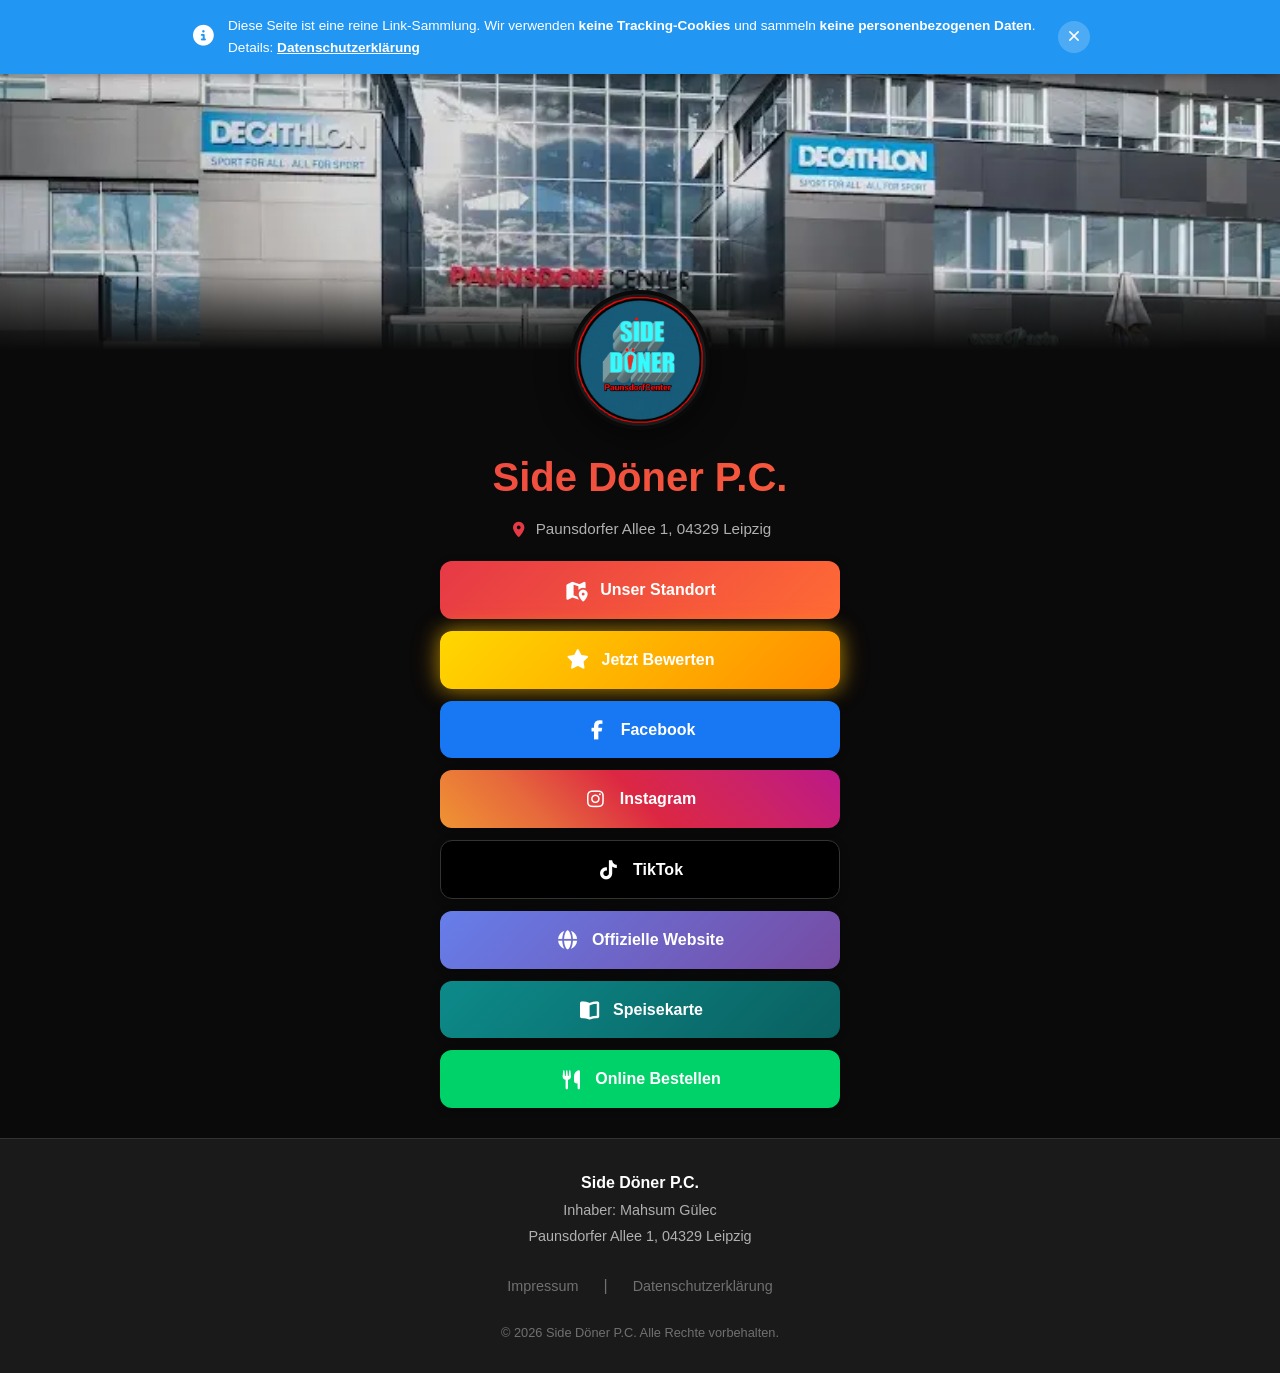
<file: index.html>
<!DOCTYPE html>
<html lang="de">
<head>
    <meta charset="UTF-8">
    
    <!-- Google Search Console Verifizierung -->
    <meta name="google-site-verification" content="ff730cd0a905b256" />
    
    <meta name="viewport" content="width=device-width, initial-scale=1.0">
    <meta name="description" content="Side Döner P.C. - Authentischer türkischer Döner in Leipzig Paunsdorf">
    <meta name="author" content="Side Döner P.C.">
    <meta name="theme-color" content="#0a0a0a">
    
    <!-- Canonical URL -->
    <link rel="canonical" href="https://sidedoner.github.io/">
    
    <!-- Open Graph Meta Tags für Social Media Sharing -->
    <meta property="og:title" content="Side Döner P.C. | Leipzig Paunsdorf">
    <meta property="og:description" content="Besuchen Sie unseren Standort und folgen Sie uns auf Social Media">
    <meta property="og:image" content="https://sidedoner.github.io/logo.webp">
    <meta property="og:url" content="https://sidedoner.github.io/">
    <meta property="og:type" content="website">
    <meta property="og:site_name" content="Side Döner P.C.">
    
    <!-- Twitter Card Meta Tags -->
    <meta name="twitter:card" content="summary_large_image">
    <meta name="twitter:title" content="Side Döner P.C. | Leipzig Paunsdorf">
    <meta name="twitter:description" content="Besuchen Sie unseren Standort und folgen Sie uns auf Social Media">
    <meta name="twitter:image" content="https://sidedoner.github.io/logo.webp">
    
    <!-- Favicon und App Icons -->
    <link rel="icon" type="image/x-icon" href="./favicon.ico">
    <link rel="icon" type="image/svg+xml" href="./favicon.svg">
    <link rel="apple-touch-icon" href="./apple-touch-icon.png">
    <link rel="manifest" href="./site.webmanifest">
    <link rel="icon" type="image/png" sizes="96x96" href="./favicon-96x96.png">
    <link rel="icon" type="image/png" sizes="192x192" href="./web-app-manifest-192x192.png">
    <link rel="icon" type="image/png" sizes="512x512" href="./web-app-manifest-512x512.png">
    
    <title>Side Döner P.C. | Leipzig Paunsdorf</title>
    
    <!-- Font Awesome - Lokal gehostet -->
    <link rel="stylesheet" href="./fontawesome/css/all.min.css">
    
    <!-- Hauptstylesheet -->
    <link rel="stylesheet" href="./style.css">
    
    <!-- Structured Data für Google -->
    <script type="application/ld+json">
    {
      "@context": "https://schema.org",
      "@type": "Restaurant",
      "name": "Side Döner P.C.",
      "image": "https://sidedoner.github.io/logo.webp",
      "address": {
        "@type": "PostalAddress",
        "streetAddress": "Paunsdorfer Allee 1",
        "addressLocality": "Leipzig",
        "postalCode": "04329",
        "addressCountry": "DE"
      },
      "telephone": "+49 341 91877384",
      "priceRange": "€€",
      "servesCuisine": ["Türkisch", "Döner"],
      "url": "https://sidedoner.github.io",
      "hasMap": "https://maps.app.goo.gl/e7tAMWdscaDBwMCv5",
      "menu": "https://sidedoner.github.io/menu.html",
      "sameAs": [
        "https://www.facebook.com/share/1GRzvUERdf/",
        "https://www.instagram.com/sideleipzig_p.c",
        "https://www.tiktok.com/@side_doner"
      ],
      "openingHoursSpecification": [
        {
          "@type": "OpeningHoursSpecification",
          "dayOfWeek": ["Monday","Tuesday","Wednesday","Thursday","Friday","Saturday"],
          "opens": "10:00",
          "closes": "20:00"
        }
      ]
    }
    </script>
</head>
<body>
    <!-- Informationshinweis ohne Cookie-Consent -->
    <div id="info-notice" class="info-notice">
        <div class="info-content">
            <div class="info-text">
                <i class="fas fa-info-circle" aria-hidden="true"></i>
                <p>Diese Seite ist eine reine Link-Sammlung. Wir verwenden <strong>keine Tracking-Cookies</strong> und sammeln <strong>keine personenbezogenen Daten</strong>. Details: <a href="./datenschutz.html">Datenschutzerklärung</a></p>
            </div>
            <button id="close-notice" class="info-close" aria-label="Hinweis schließen">
                <i class="fas fa-times" aria-hidden="true"></i>
            </button>
        </div>
    </div>

    <!-- Kopfbereich mit Logo und Cover -->
    <header>
        <div class="cover">
            <img src="./cover.webp" width="1200" height="220" alt="Side Döner Cover" class="cover-img" fetchpriority="high">
        </div>
        <div class="logo-container">
            <img src="./logo.webp" loading="lazy" width="120" height="120" alt="Side Döner Logo" class="logo">
        </div>
        <h1>Side Döner P.C.</h1>
        <p class="address">
            <i class="fas fa-location-dot" aria-hidden="true"></i> Paunsdorfer Allee 1, 04329 Leipzig
        </p>
    </header>

    <!-- Hauptinhalt - Link Buttons -->
    <main>
        <div class="buttons-container">
            <!-- Standort und Bewertung -->
            <a href="#" id="link-location" target="_blank" rel="noopener noreferrer" class="btn btn-location">
                <i class="fas fa-map-location-dot" aria-hidden="true"></i>
                <span>Unser Standort</span>
            </a>
            
            <a href="#" id="link-rating" target="_blank" rel="noopener noreferrer" class="btn btn-rating">
                <i class="fas fa-star" aria-hidden="true"></i>
                <span>Jetzt Bewerten</span>
            </a>

            <!-- Social Media Links -->
            <a href="#" id="link-facebook" target="_blank" rel="noopener noreferrer" class="btn btn-facebook">
                <i class="fab fa-facebook-f" aria-hidden="true"></i>
                <span>Facebook</span>
            </a>
            <a href="#" id="link-instagram" target="_blank" rel="noopener noreferrer" class="btn btn-instagram">
                <i class="fab fa-instagram" aria-hidden="true"></i>
                <span>Instagram</span>
            </a>
            <a href="#" id="link-tiktok" target="_blank" rel="noopener noreferrer" class="btn btn-tiktok">
                <i class="fab fa-tiktok" aria-hidden="true"></i>
                <span>TikTok</span>
            </a>

            <!-- Website, Speisekarte und Online Bestellung -->
            <a href="#" id="link-website" target="_blank" rel="noopener noreferrer" class="btn btn-website">
                <i class="fas fa-globe" aria-hidden="true"></i>
                <span>Offizielle Website</span>
            </a>
            <a href="./menu.html" id="link-menu" target="_self" class="btn btn-menu">
            <i class="fas fa-book-open" aria-hidden="true"></i>
                <span>Speisekarte</span>
            </a>
            <a href="#" id="link-order" target="_blank" rel="noopener noreferrer" class="btn btn-order">
                <i class="fas fa-utensils" aria-hidden="true"></i>
                <span>Online Bestellen</span>
            </a>
        </div>
    </main>

    <!-- Fußbereich mit Impressum und Datenschutz -->
    <footer>
        <div class="footer-info">
            <p class="owner-info">
                <strong>Side Döner P.C.</strong><br>
                Inhaber: Mahsum Gülec<br>
                Paunsdorfer Allee 1, 04329 Leipzig
            </p>
        </div>
        
        <nav class="legal-nav">
            <a href="./impressum.html">Impressum</a>
            <span class="separator">|</span>
            <a href="./datenschutz.html">Datenschutzerklärung</a>
        </nav>
        
        <p class="watermark">© 2026 Side Döner P.C. Alle Rechte vorbehalten.</p>
    </footer>

    <!-- JavaScript Dateien -->
    <script src="./links.js"></script>
    <script src="./script.js"></script>
</body>
</html>
</file>
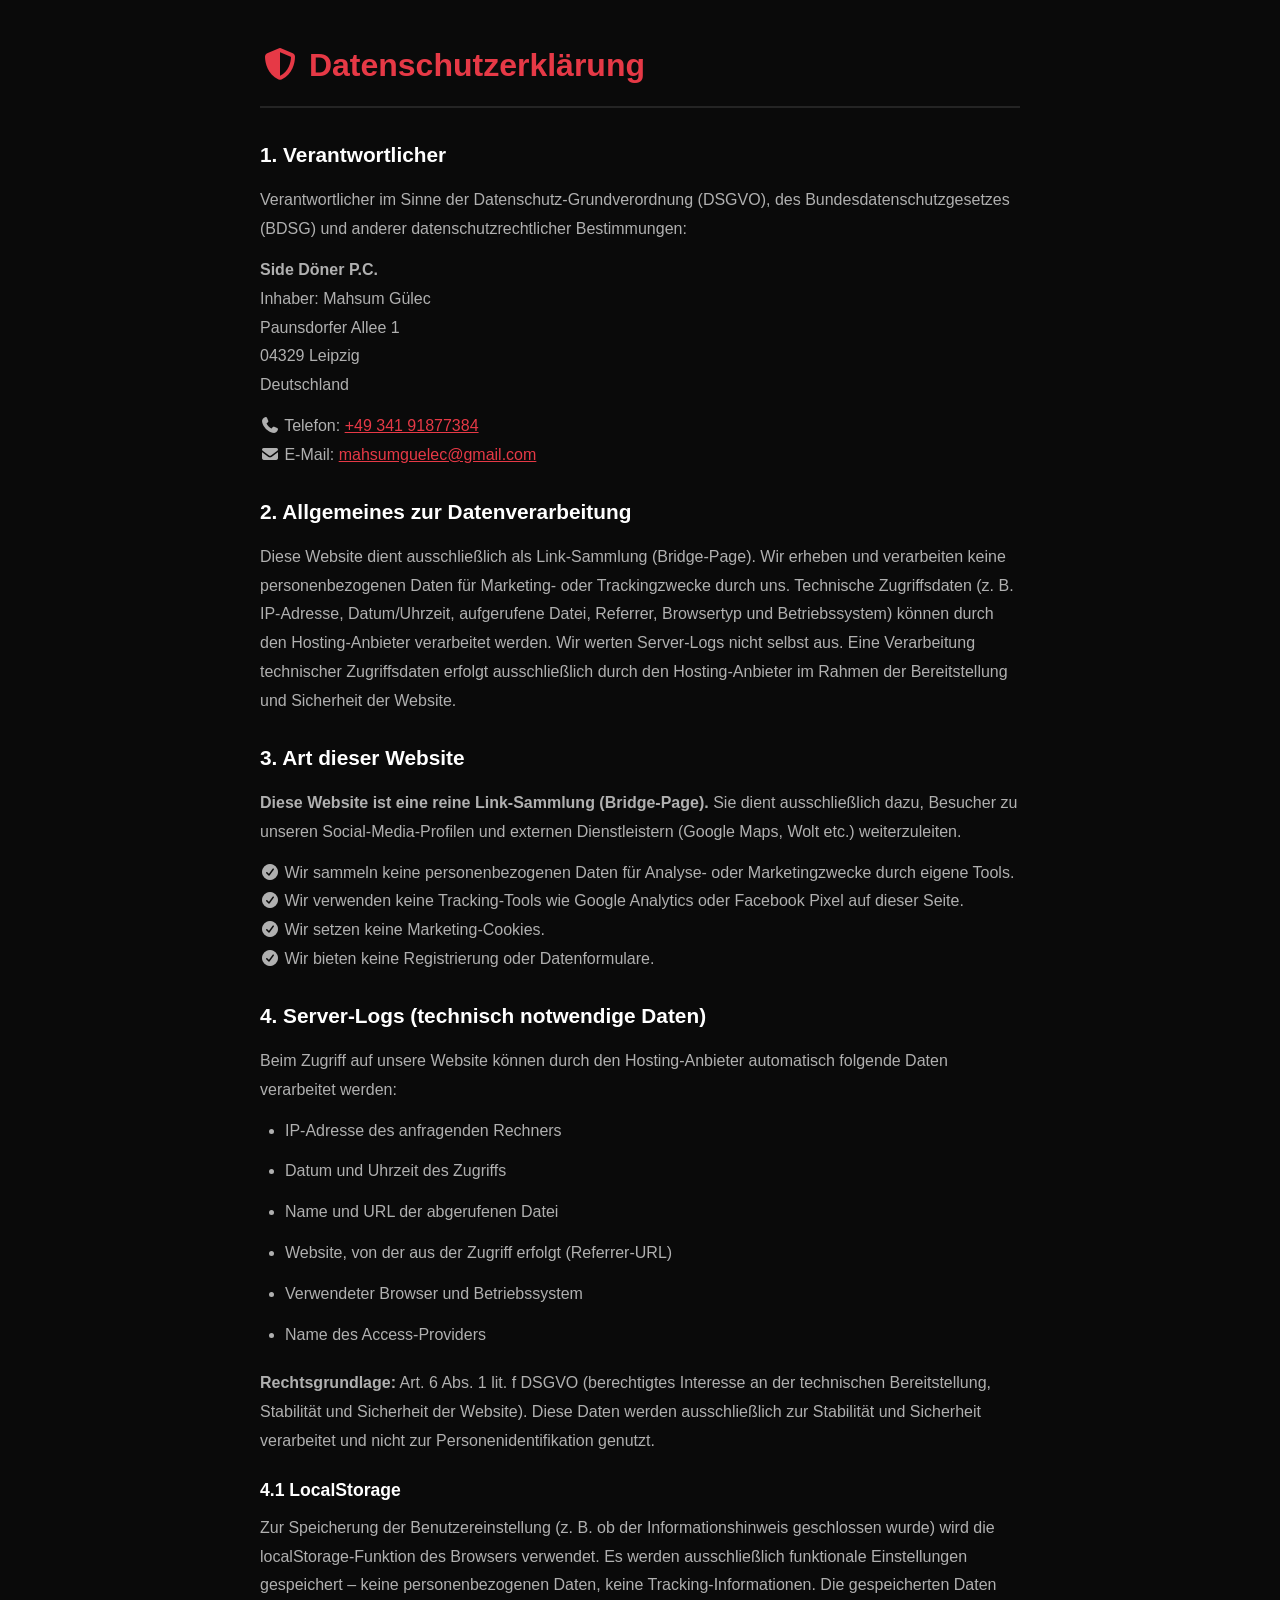
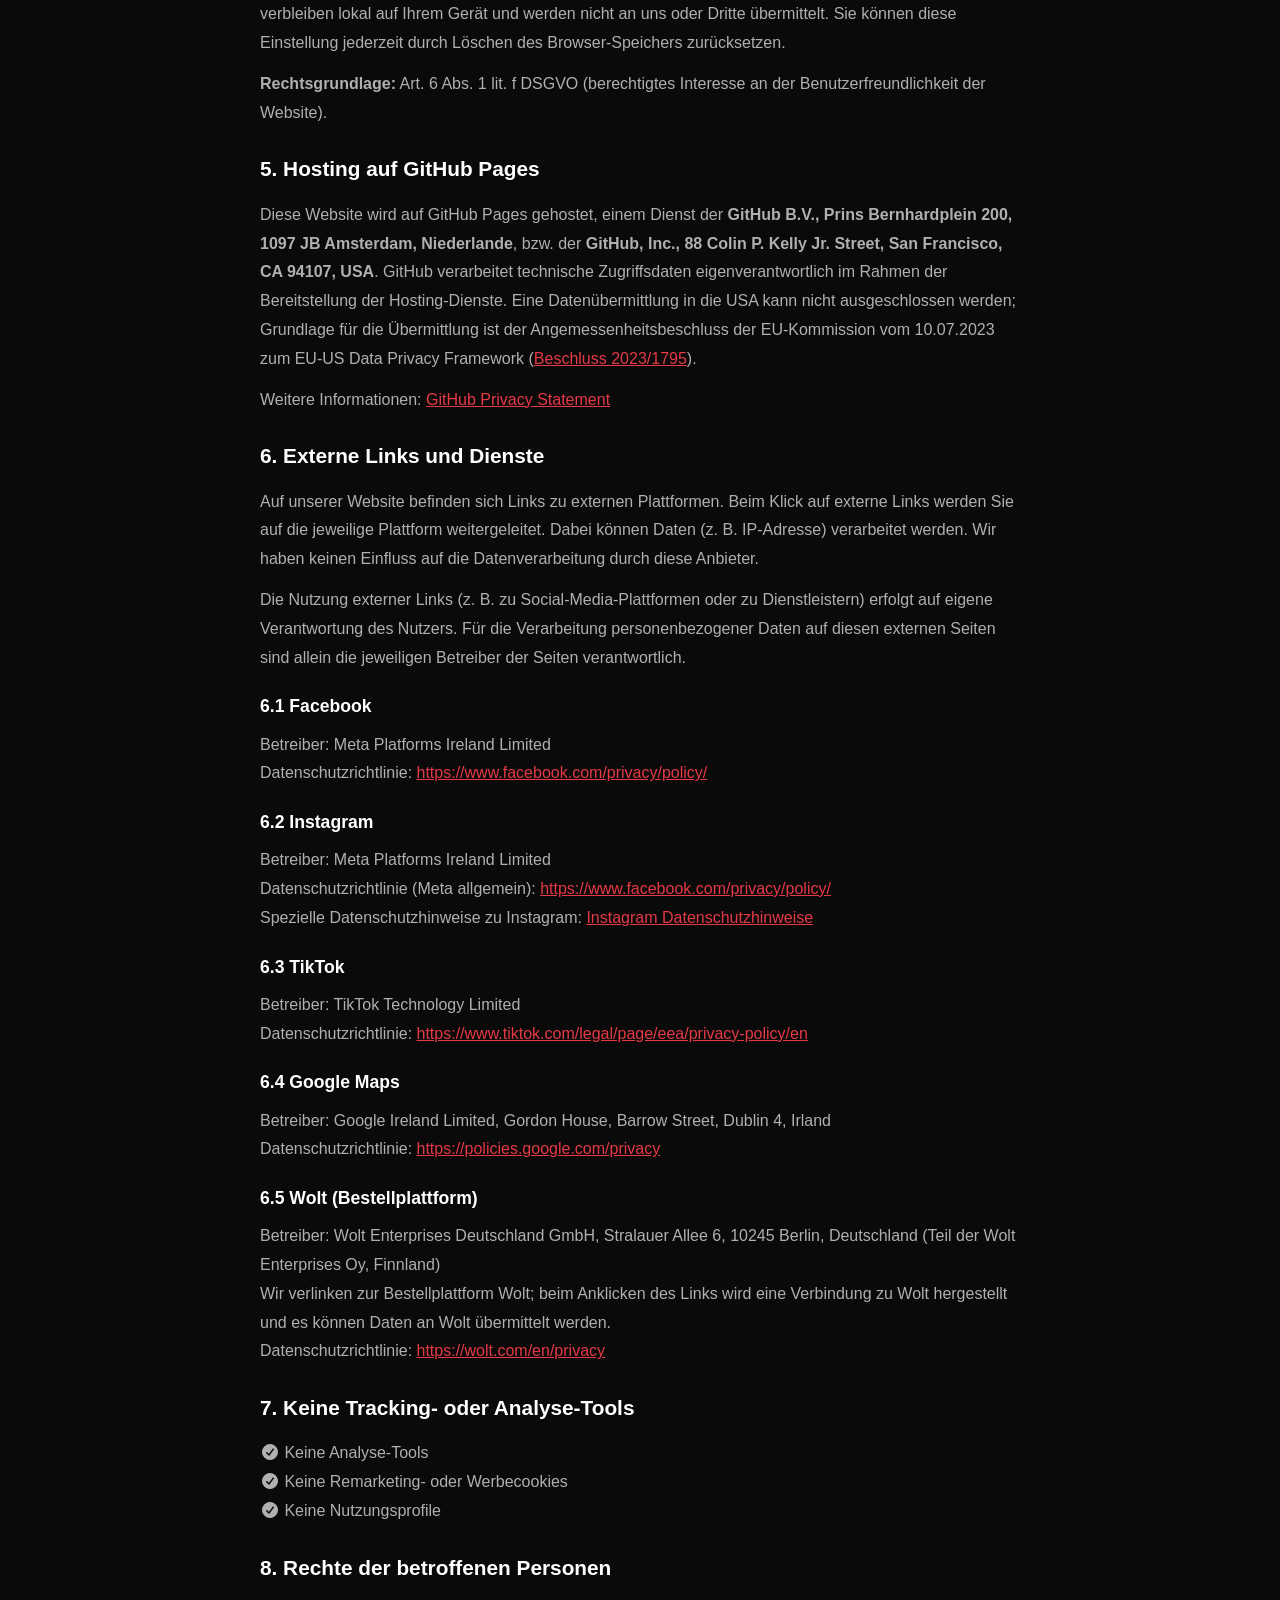
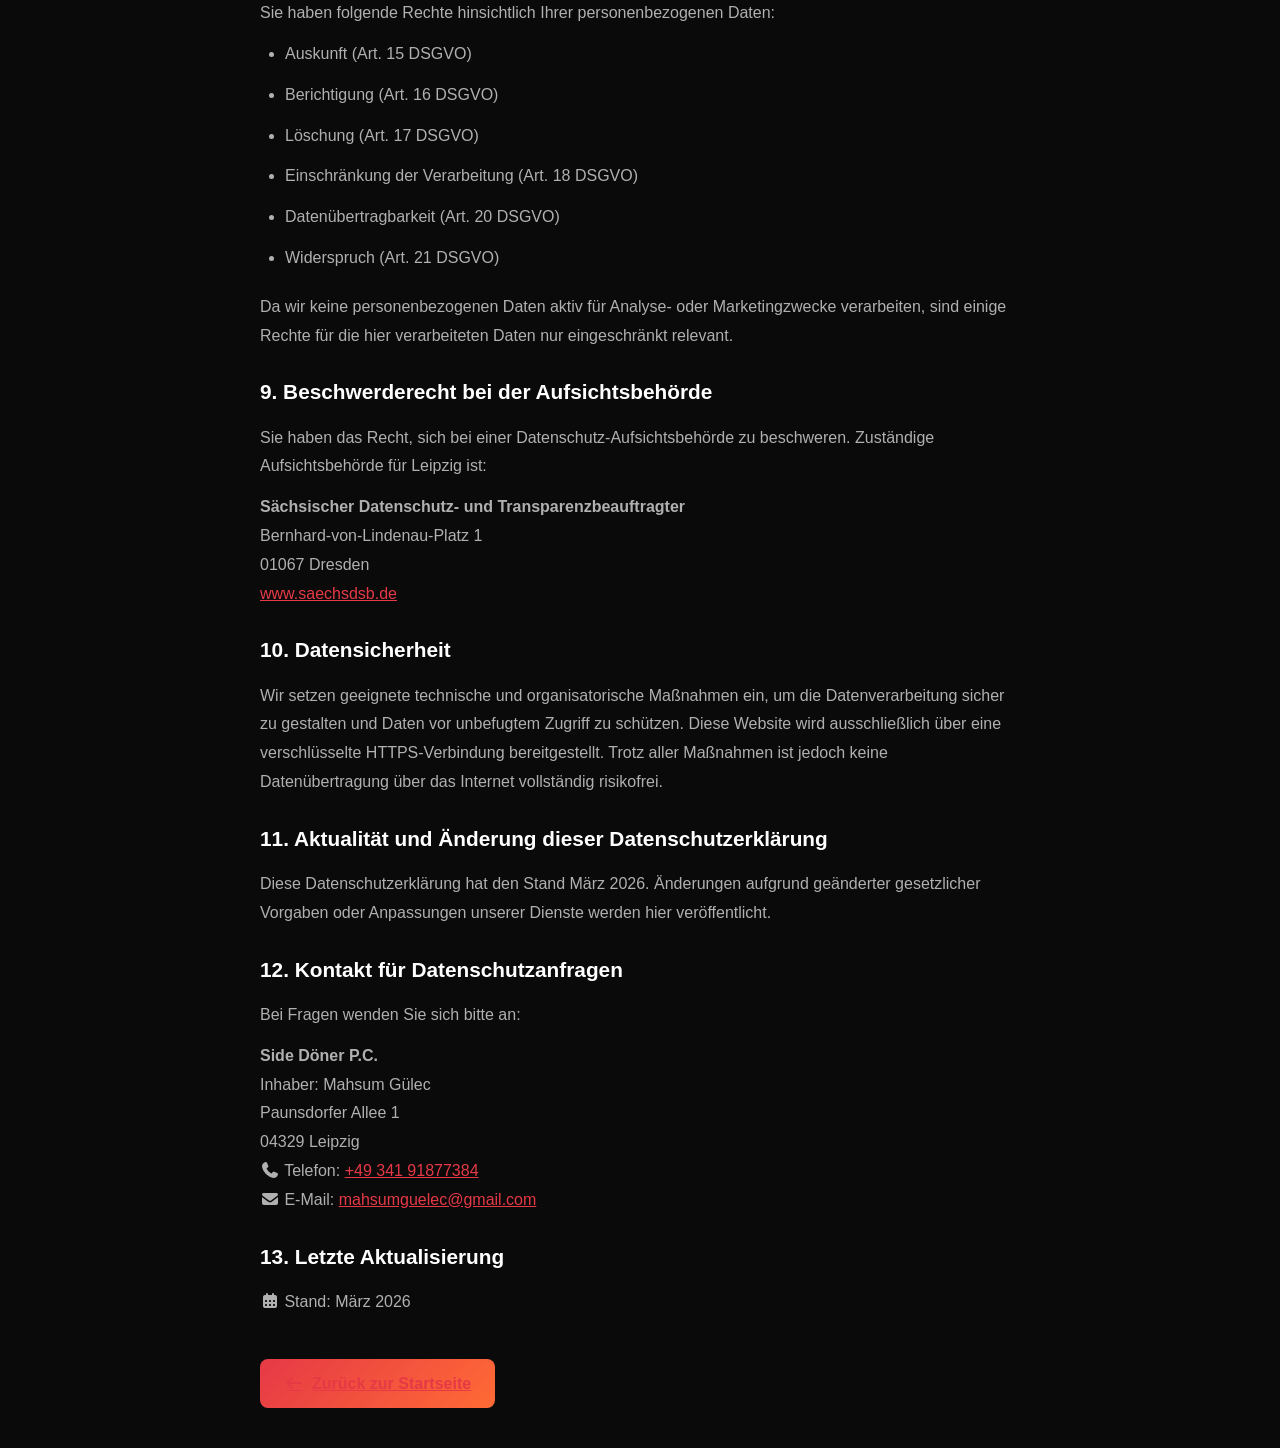
<file: datenschutz.html>
<!DOCTYPE html>
<html lang="de">
<head>
    <meta charset="UTF-8">
    <meta name="viewport" content="width=device-width, initial-scale=1.0">
    <meta name="robots" content="noindex, nofollow">
    <title>Datenschutzerklärung | Side Döner P.C.</title>
    
    <link rel="icon" type="image/x-icon" href="./favicon.ico">
    <link rel="stylesheet" href="./fontawesome/css/all.min.css">
    <link rel="stylesheet" href="./style.css">
</head>
<body class="no-notice">
    <main class="legal-page">
        <h1><i class="fas fa-shield-alt" aria-hidden="true"></i> Datenschutzerklärung</h1>
        
        <h2>1. Verantwortlicher</h2>
        <p>
            Verantwortlicher im Sinne der Datenschutz-Grundverordnung (DSGVO), des Bundesdatenschutzgesetzes (BDSG) und anderer datenschutzrechtlicher Bestimmungen:
        </p>
        <p>
            <strong>Side Döner P.C.</strong><br>
            Inhaber: Mahsum Gülec<br>
            Paunsdorfer Allee 1<br>
            04329 Leipzig<br>
            Deutschland
        </p>
        <p>
            <i class="fas fa-phone" aria-hidden="true"></i> Telefon: <a href="tel:+4934191877384">+49 341 91877384</a><br>
            <i class="fas fa-envelope" aria-hidden="true"></i> E-Mail: <a href="mailto:mahsumguelec@gmail.com">mahsumguelec@gmail.com</a>
        </p>
        
        <h2>2. Allgemeines zur Datenverarbeitung</h2>
        <p>
            Diese Website dient ausschließlich als Link-Sammlung (Bridge-Page). Wir erheben und verarbeiten keine personenbezogenen Daten für Marketing- oder Trackingzwecke durch uns. Technische Zugriffsdaten (z. B. IP-Adresse, Datum/Uhrzeit, aufgerufene Datei, Referrer, Browsertyp und Betriebssystem) können durch den Hosting-Anbieter verarbeitet werden. Wir werten Server-Logs nicht selbst aus. Eine Verarbeitung technischer Zugriffsdaten erfolgt ausschließlich durch den Hosting-Anbieter im Rahmen der Bereitstellung und Sicherheit der Website.
        </p>
        
        <h2>3. Art dieser Website</h2>
        <p>
            <strong>Diese Website ist eine reine Link-Sammlung (Bridge-Page).</strong> Sie dient ausschließlich dazu, Besucher zu unseren Social-Media-Profilen und externen Dienstleistern (Google Maps, Wolt etc.) weiterzuleiten.
        </p>
        <p>
            <i class="fas fa-check-circle" aria-hidden="true"></i> Wir sammeln keine personenbezogenen Daten für Analyse- oder Marketingzwecke durch eigene Tools.<br>
            <i class="fas fa-check-circle" aria-hidden="true"></i> Wir verwenden keine Tracking-Tools wie Google Analytics oder Facebook Pixel auf dieser Seite.<br>
            <i class="fas fa-check-circle" aria-hidden="true"></i> Wir setzen keine Marketing-Cookies.<br>
            <i class="fas fa-check-circle" aria-hidden="true"></i> Wir bieten keine Registrierung oder Datenformulare.
        </p>
        
        <h2>4. Server-Logs (technisch notwendige Daten)</h2>
        <p>
            Beim Zugriff auf unsere Website können durch den Hosting-Anbieter automatisch folgende Daten verarbeitet werden:
        </p>
        <ul>
            <li>IP-Adresse des anfragenden Rechners</li>
            <li>Datum und Uhrzeit des Zugriffs</li>
            <li>Name und URL der abgerufenen Datei</li>
            <li>Website, von der aus der Zugriff erfolgt (Referrer-URL)</li>
            <li>Verwendeter Browser und Betriebssystem</li>
            <li>Name des Access-Providers</li>
        </ul>
        <p>
            <strong>Rechtsgrundlage:</strong> Art. 6 Abs. 1 lit. f DSGVO (berechtigtes Interesse an der technischen Bereitstellung, Stabilität und Sicherheit der Website). Diese Daten werden ausschließlich zur Stabilität und Sicherheit verarbeitet und nicht zur Personenidentifikation genutzt.
        </p>
        
        <h3>4.1 LocalStorage</h3>
        <p>
            Zur Speicherung der Benutzereinstellung (z. B. ob der Informationshinweis geschlossen wurde) wird die localStorage-Funktion des Browsers verwendet. Es werden ausschließlich funktionale Einstellungen gespeichert – keine personenbezogenen Daten, keine Tracking-Informationen. Die gespeicherten Daten verbleiben lokal auf Ihrem Gerät und werden nicht an uns oder Dritte übermittelt. Sie können diese Einstellung jederzeit durch Löschen des Browser-Speichers zurücksetzen.
        </p>
        <p>
            <strong>Rechtsgrundlage:</strong> Art. 6 Abs. 1 lit. f DSGVO (berechtigtes Interesse an der Benutzerfreundlichkeit der Website).
        </p>
        
        <h2>5. Hosting auf GitHub Pages</h2>
        <p>
            Diese Website wird auf GitHub Pages gehostet, einem Dienst der <strong>GitHub B.V., Prins Bernhardplein 200, 1097 JB Amsterdam, Niederlande</strong>, bzw. der <strong>GitHub, Inc., 88 Colin P. Kelly Jr. Street, San Francisco, CA 94107, USA</strong>. GitHub verarbeitet technische Zugriffsdaten eigenverantwortlich im Rahmen der Bereitstellung der Hosting-Dienste. Eine Datenübermittlung in die USA kann nicht ausgeschlossen werden; Grundlage für die Übermittlung ist der Angemessenheitsbeschluss der EU-Kommission vom 10.07.2023 zum EU-US Data Privacy Framework (<a href="https://eur-lex.europa.eu/eli/dec_impl/2023/1795/oj" target="_blank" rel="noopener noreferrer">Beschluss 2023/1795</a>).
        </p>
        <p>
            Weitere Informationen: <a href="https://docs.github.com/en/site-policy/privacy-policies/github-privacy-statement" target="_blank" rel="noopener noreferrer">GitHub Privacy Statement</a>
        </p>
        
        <h2>6. Externe Links und Dienste</h2>
        <p>
            Auf unserer Website befinden sich Links zu externen Plattformen. Beim Klick auf externe Links werden Sie auf die jeweilige Plattform weitergeleitet. Dabei können Daten (z. B. IP-Adresse) verarbeitet werden. Wir haben keinen Einfluss auf die Datenverarbeitung durch diese Anbieter.
        </p>

        <p>
            Die Nutzung externer Links (z. B. zu Social-Media-Plattformen oder zu Dienstleistern) erfolgt auf eigene Verantwortung des Nutzers. Für die Verarbeitung personenbezogener Daten auf diesen externen Seiten sind allein die jeweiligen Betreiber der Seiten verantwortlich.
        </p>
        
        <h3>6.1 Facebook</h3>
        <p>
            Betreiber: Meta Platforms Ireland Limited<br>
            Datenschutzrichtlinie: <a href="https://www.facebook.com/privacy/policy/" target="_blank" rel="noopener noreferrer">https://www.facebook.com/privacy/policy/</a>
        </p>
        
        <h3>6.2 Instagram</h3>
        <p>
            Betreiber: Meta Platforms Ireland Limited<br>
            Datenschutzrichtlinie (Meta allgemein): <a href="https://www.facebook.com/privacy/policy/" target="_blank" rel="noopener noreferrer">https://www.facebook.com/privacy/policy/</a><br>
            Spezielle Datenschutzhinweise zu Instagram: <a href="https://help.instagram.com/155833707900388" target="_blank" rel="noopener noreferrer">Instagram Datenschutzhinweise</a>
        </p>
        
        <h3>6.3 TikTok</h3>
        <p>
            Betreiber: TikTok Technology Limited<br>
            Datenschutzrichtlinie: <a href="https://www.tiktok.com/legal/page/eea/privacy-policy/en" target="_blank" rel="noopener noreferrer">https://www.tiktok.com/legal/page/eea/privacy-policy/en</a>
        </p>
        
        <h3>6.4 Google Maps</h3>
        <p>
            Betreiber: Google Ireland Limited, Gordon House, Barrow Street, Dublin 4, Irland<br>
            Datenschutzrichtlinie: <a href="https://policies.google.com/privacy" target="_blank" rel="noopener noreferrer">https://policies.google.com/privacy</a>
        </p>
        
        <h3>6.5 Wolt (Bestellplattform)</h3>
        <p>
            Betreiber: Wolt Enterprises Deutschland GmbH, Stralauer Allee 6, 10245 Berlin, Deutschland (Teil der Wolt Enterprises Oy, Finnland)<br>
            Wir verlinken zur Bestellplattform Wolt; beim Anklicken des Links wird eine Verbindung zu Wolt hergestellt und es können Daten an Wolt übermittelt werden.<br>
            Datenschutzrichtlinie: <a href="https://wolt.com/en/privacy" target="_blank" rel="noopener noreferrer">https://wolt.com/en/privacy</a>
        </p>
        
        <h2>7. Keine Tracking- oder Analyse-Tools</h2>
        <p>
            <i class="fas fa-check-circle" aria-hidden="true"></i> Keine Analyse-Tools<br>
            <i class="fas fa-check-circle" aria-hidden="true"></i> Keine Remarketing- oder Werbecookies<br>
            <i class="fas fa-check-circle" aria-hidden="true"></i> Keine Nutzungsprofile
        </p>
        
        <h2>8. Rechte der betroffenen Personen</h2>
        <p>
            Sie haben folgende Rechte hinsichtlich Ihrer personenbezogenen Daten:
        </p>
        <ul>
            <li>Auskunft (Art. 15 DSGVO)</li>
            <li>Berichtigung (Art. 16 DSGVO)</li>
            <li>Löschung (Art. 17 DSGVO)</li>
            <li>Einschränkung der Verarbeitung (Art. 18 DSGVO)</li>
            <li>Datenübertragbarkeit (Art. 20 DSGVO)</li>
            <li>Widerspruch (Art. 21 DSGVO)</li>
        </ul>
        <p>
            Da wir keine personenbezogenen Daten aktiv für Analyse- oder Marketingzwecke verarbeiten, sind einige Rechte für die hier verarbeiteten Daten nur eingeschränkt relevant.
        </p>
        
        <h2>9. Beschwerderecht bei der Aufsichtsbehörde</h2>
        <p>
            Sie haben das Recht, sich bei einer Datenschutz-Aufsichtsbehörde zu beschweren. Zuständige Aufsichtsbehörde für Leipzig ist:
        </p>
        <p>
            <strong>Sächsischer Datenschutz- und Transparenzbeauftragter</strong><br>
            Bernhard-von-Lindenau-Platz 1<br>
            01067 Dresden<br>
            <a href="https://www.saechsdsb.de" target="_blank" rel="noopener noreferrer">www.saechsdsb.de</a>
        </p>
        
        <h2>10. Datensicherheit</h2>
        <p>
            Wir setzen geeignete technische und organisatorische Maßnahmen ein, um die Datenverarbeitung sicher zu gestalten und Daten vor unbefugtem Zugriff zu schützen. Diese Website wird ausschließlich über eine verschlüsselte HTTPS-Verbindung bereitgestellt. Trotz aller Maßnahmen ist jedoch keine Datenübertragung über das Internet vollständig risikofrei.
        </p>
        
        <h2>11. Aktualität und Änderung dieser Datenschutzerklärung</h2>
        <p>
            Diese Datenschutzerklärung hat den Stand März 2026. Änderungen aufgrund geänderter gesetzlicher Vorgaben oder Anpassungen unserer Dienste werden hier veröffentlicht.
        </p>
        
        <h2>12. Kontakt für Datenschutzanfragen</h2>
        <p>
            Bei Fragen wenden Sie sich bitte an:
        </p>
        <p>
            <strong>Side Döner P.C.</strong><br>
            Inhaber: Mahsum Gülec<br>
            Paunsdorfer Allee 1<br>
            04329 Leipzig<br>
            <i class="fas fa-phone" aria-hidden="true"></i> Telefon: <a href="tel:+4934191877384">+49 341 91877384</a><br>
            <i class="fas fa-envelope" aria-hidden="true"></i> E-Mail: <a href="mailto:mahsumguelec@gmail.com">mahsumguelec@gmail.com</a>
        </p>
        
        <h2>13. Letzte Aktualisierung</h2>
        <p>
            <i class="fas fa-calendar-alt" aria-hidden="true"></i> Stand: März 2026
        </p>
        
        <a href="./index.html" class="back-link">
            <i class="fas fa-arrow-left" aria-hidden="true"></i> Zurück zur Startseite
        </a>
    </main>
</body>
</html>
</file>
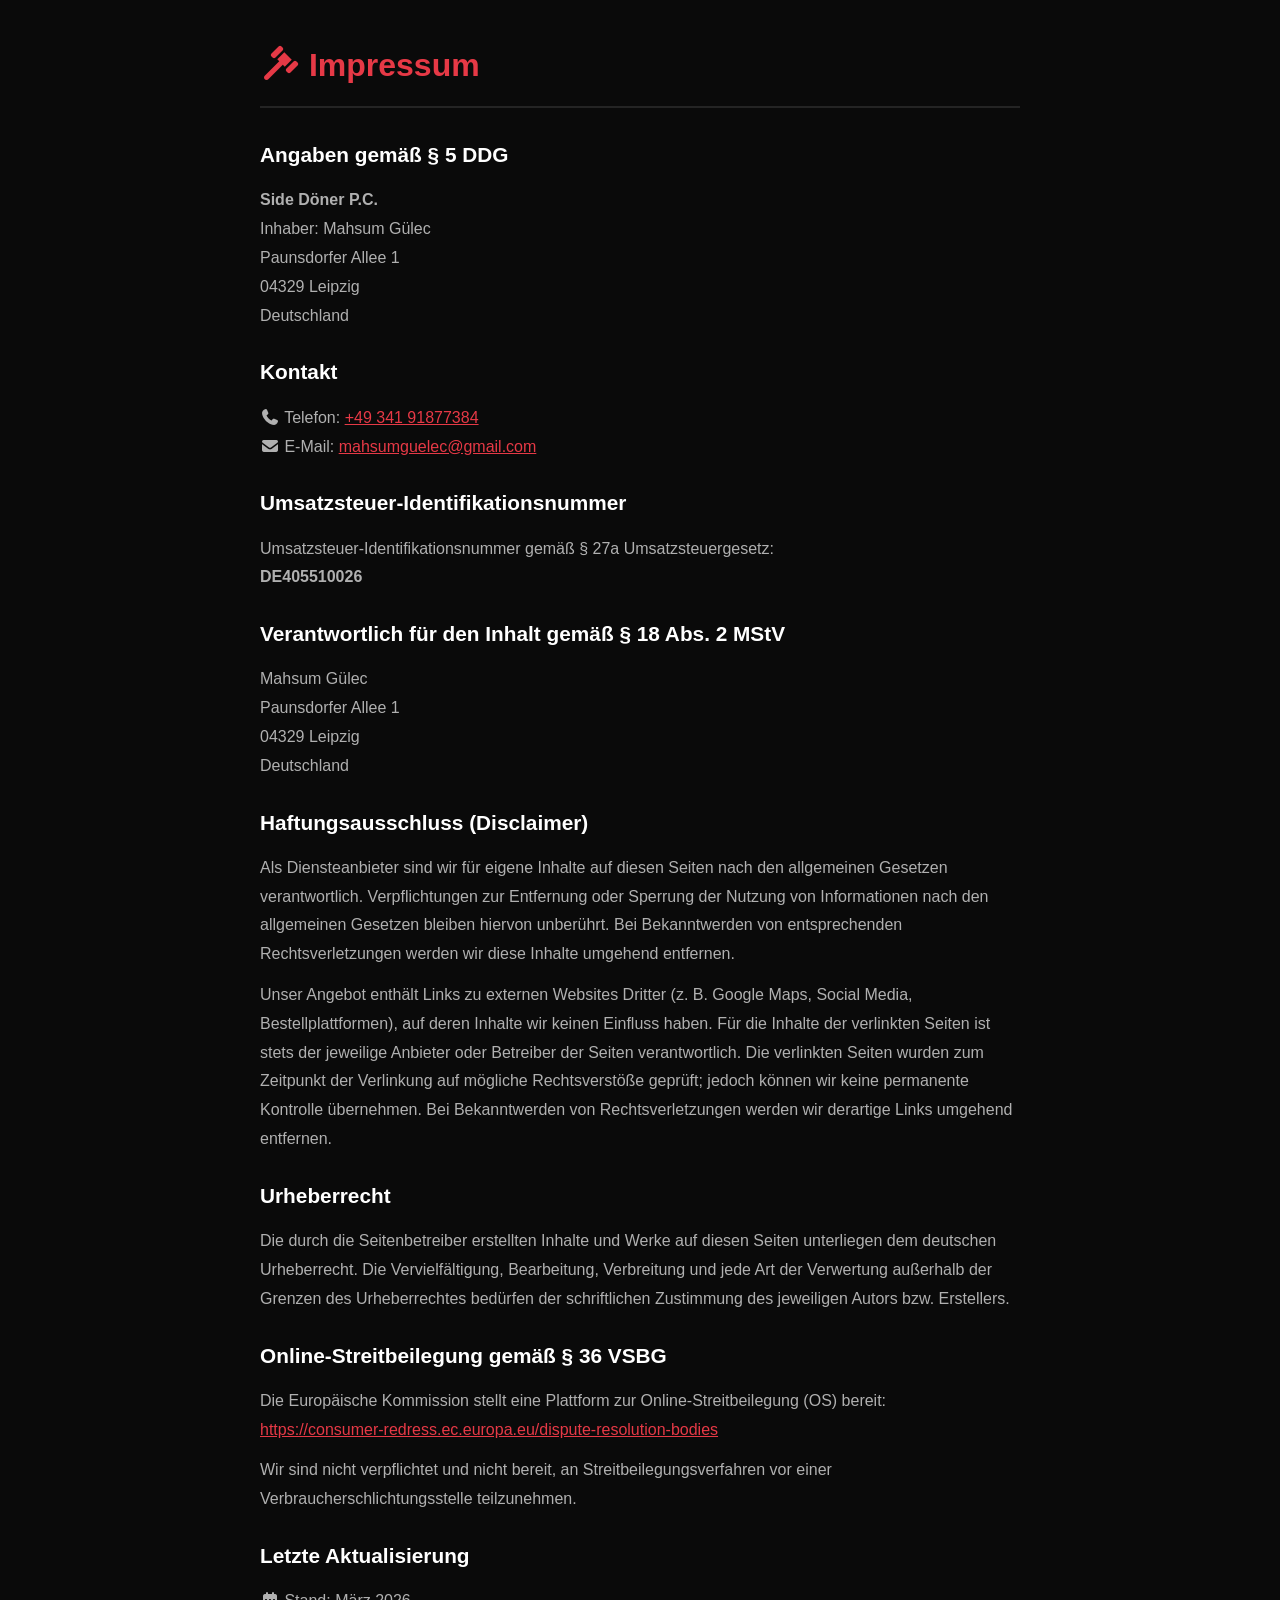
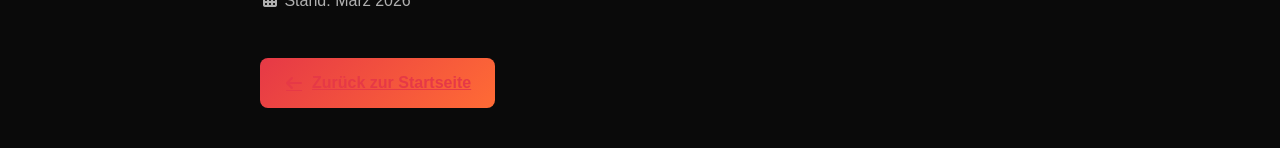
<file: impressum.html>
<!DOCTYPE html>
<html lang="de">
<head>
    <meta charset="UTF-8">
    <meta name="viewport" content="width=device-width, initial-scale=1.0">
    <meta name="robots" content="noindex, nofollow">
    <title>Impressum | Side Döner P.C.</title>
    
    <link rel="icon" type="image/x-icon" href="./favicon.ico">
    <link rel="stylesheet" href="./fontawesome/css/all.min.css">
    <link rel="stylesheet" href="./style.css">
</head>
<body class="no-notice">
    <main class="legal-page">
        <h1><i class="fas fa-gavel" aria-hidden="true"></i> Impressum</h1>
        
        <h2>Angaben gemäß § 5 DDG</h2>
        <p>
            <strong>Side Döner P.C.</strong><br>
            Inhaber: Mahsum Gülec<br>
            Paunsdorfer Allee 1<br>
            04329 Leipzig<br>
            Deutschland
        </p>
        
        <h2>Kontakt</h2>
        <p>
            <i class="fas fa-phone" aria-hidden="true"></i> Telefon: <a href="tel:+4934191877384">+49 341 91877384</a><br>
            <i class="fas fa-envelope" aria-hidden="true"></i> E-Mail: <a href="mailto:mahsumguelec@gmail.com">mahsumguelec@gmail.com</a>
        </p>
        
        <h2>Umsatzsteuer-Identifikationsnummer</h2>
        <p>
            Umsatzsteuer-Identifikationsnummer gemäß § 27a Umsatzsteuergesetz:<br>
            <strong>DE405510026</strong>
        </p>
        
        <h2>Verantwortlich für den Inhalt gemäß § 18 Abs. 2 MStV</h2>
        <p>
            Mahsum Gülec<br>
            Paunsdorfer Allee 1<br>
            04329 Leipzig<br>
            Deutschland
        </p>
        
        <h2>Haftungsausschluss (Disclaimer)</h2>
        <p>
            Als Diensteanbieter sind wir für eigene Inhalte auf diesen Seiten nach den allgemeinen Gesetzen verantwortlich. Verpflichtungen zur Entfernung oder Sperrung der Nutzung von Informationen nach den allgemeinen Gesetzen bleiben hiervon unberührt. Bei Bekanntwerden von entsprechenden Rechtsverletzungen werden wir diese Inhalte umgehend entfernen.
        </p>
        <p>
            Unser Angebot enthält Links zu externen Websites Dritter (z. B. Google Maps, Social Media, Bestellplattformen), auf deren Inhalte wir keinen Einfluss haben. Für die Inhalte der verlinkten Seiten ist stets der jeweilige Anbieter oder Betreiber der Seiten verantwortlich. Die verlinkten Seiten wurden zum Zeitpunkt der Verlinkung auf mögliche Rechtsverstöße geprüft; jedoch können wir keine permanente Kontrolle übernehmen. Bei Bekanntwerden von Rechtsverletzungen werden wir derartige Links umgehend entfernen.
        </p>
        
        <h2>Urheberrecht</h2>
        <p>
            Die durch die Seitenbetreiber erstellten Inhalte und Werke auf diesen Seiten unterliegen dem deutschen Urheberrecht. Die Vervielfältigung, Bearbeitung, Verbreitung und jede Art der Verwertung außerhalb der Grenzen des Urheberrechtes bedürfen der schriftlichen Zustimmung des jeweiligen Autors bzw. Erstellers.
        </p>
        
        <h2>Online-Streitbeilegung gemäß § 36 VSBG</h2>
        <p>
            Die Europäische Kommission stellt eine Plattform zur Online-Streitbeilegung (OS) bereit:<br>
            <a href="https://consumer-redress.ec.europa.eu/dispute-resolution-bodies" target="_blank" rel="noopener noreferrer">https://consumer-redress.ec.europa.eu/dispute-resolution-bodies</a>
        </p>
        <p>
            Wir sind nicht verpflichtet und nicht bereit, an Streitbeilegungsverfahren vor einer Verbraucherschlichtungsstelle teilzunehmen.
        </p>
        
        <h2>Letzte Aktualisierung</h2>
        <p>
            <i class="fas fa-calendar-alt" aria-hidden="true"></i> Stand: März 2026
        </p>
        
        <a href="./index.html" class="back-link">
            <i class="fas fa-arrow-left" aria-hidden="true"></i> Zurück zur Startseite
        </a>
    </main>
</body>
</html>
</file>
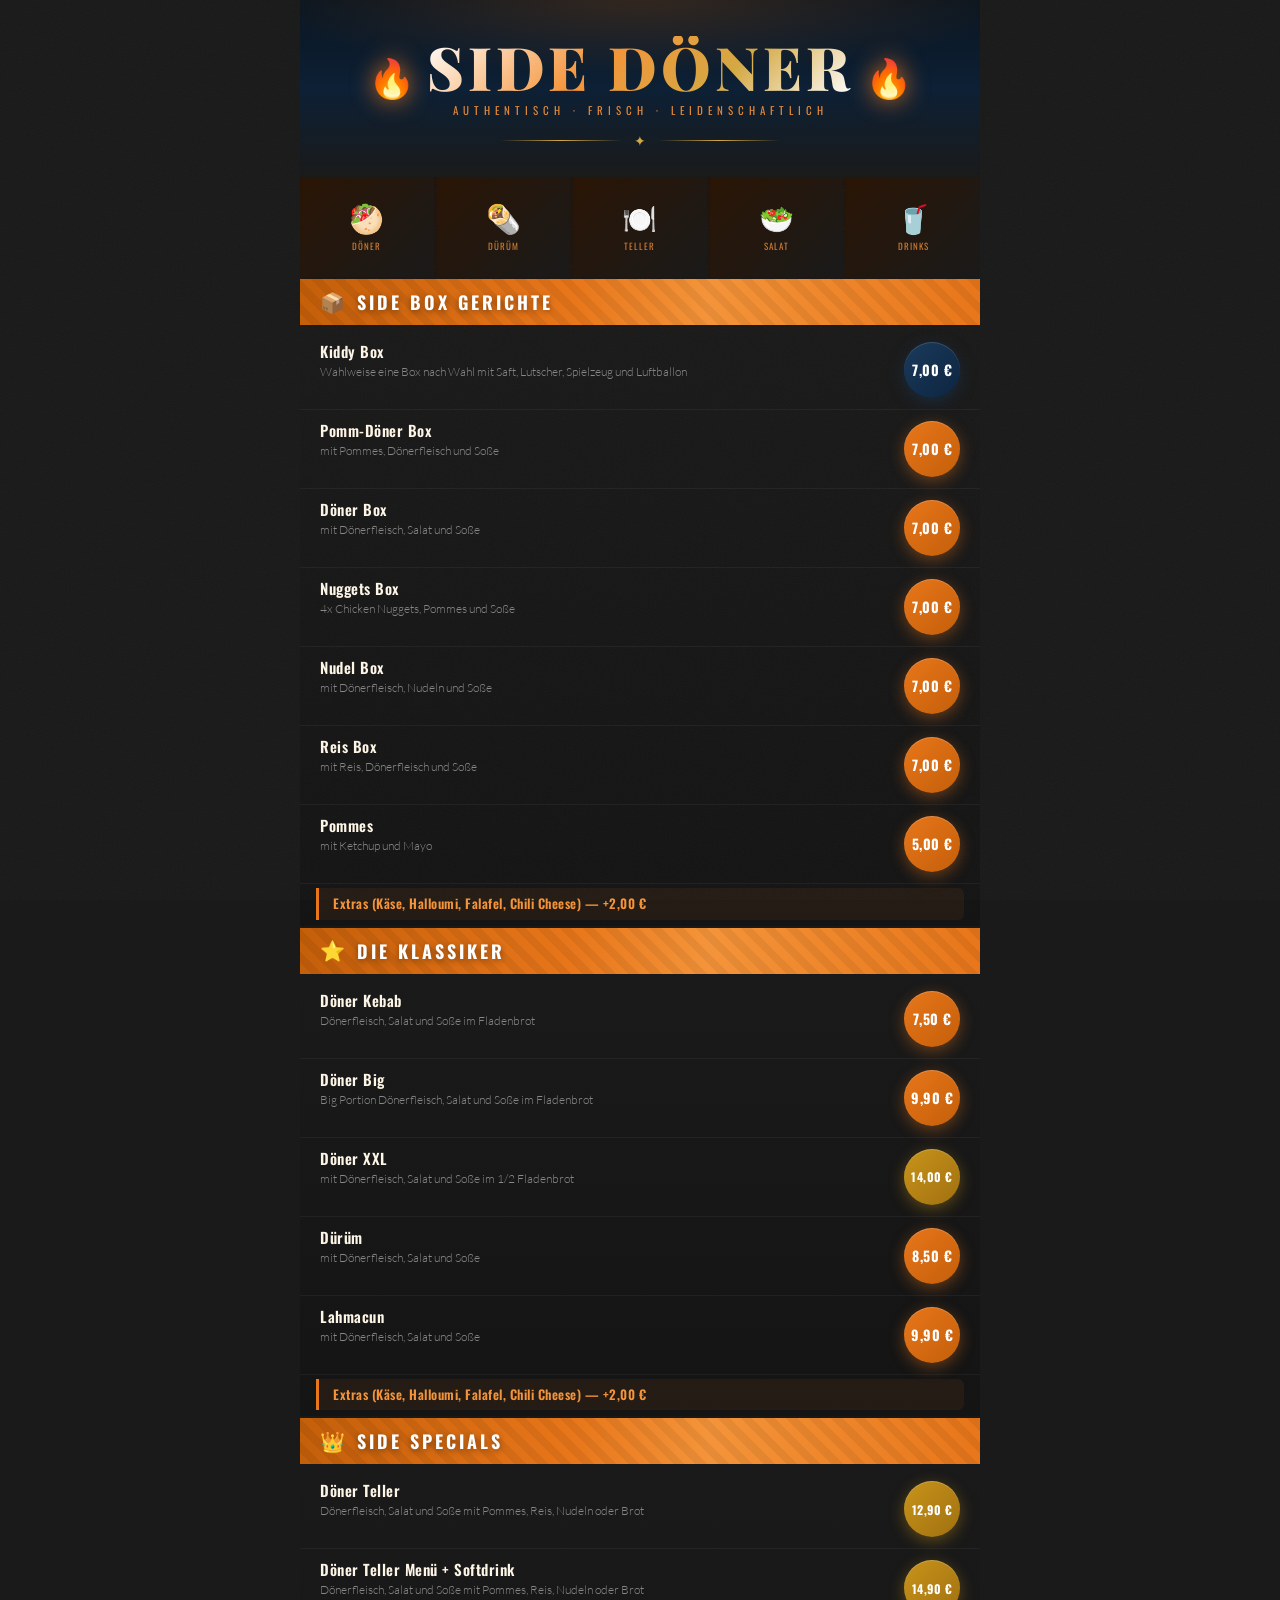
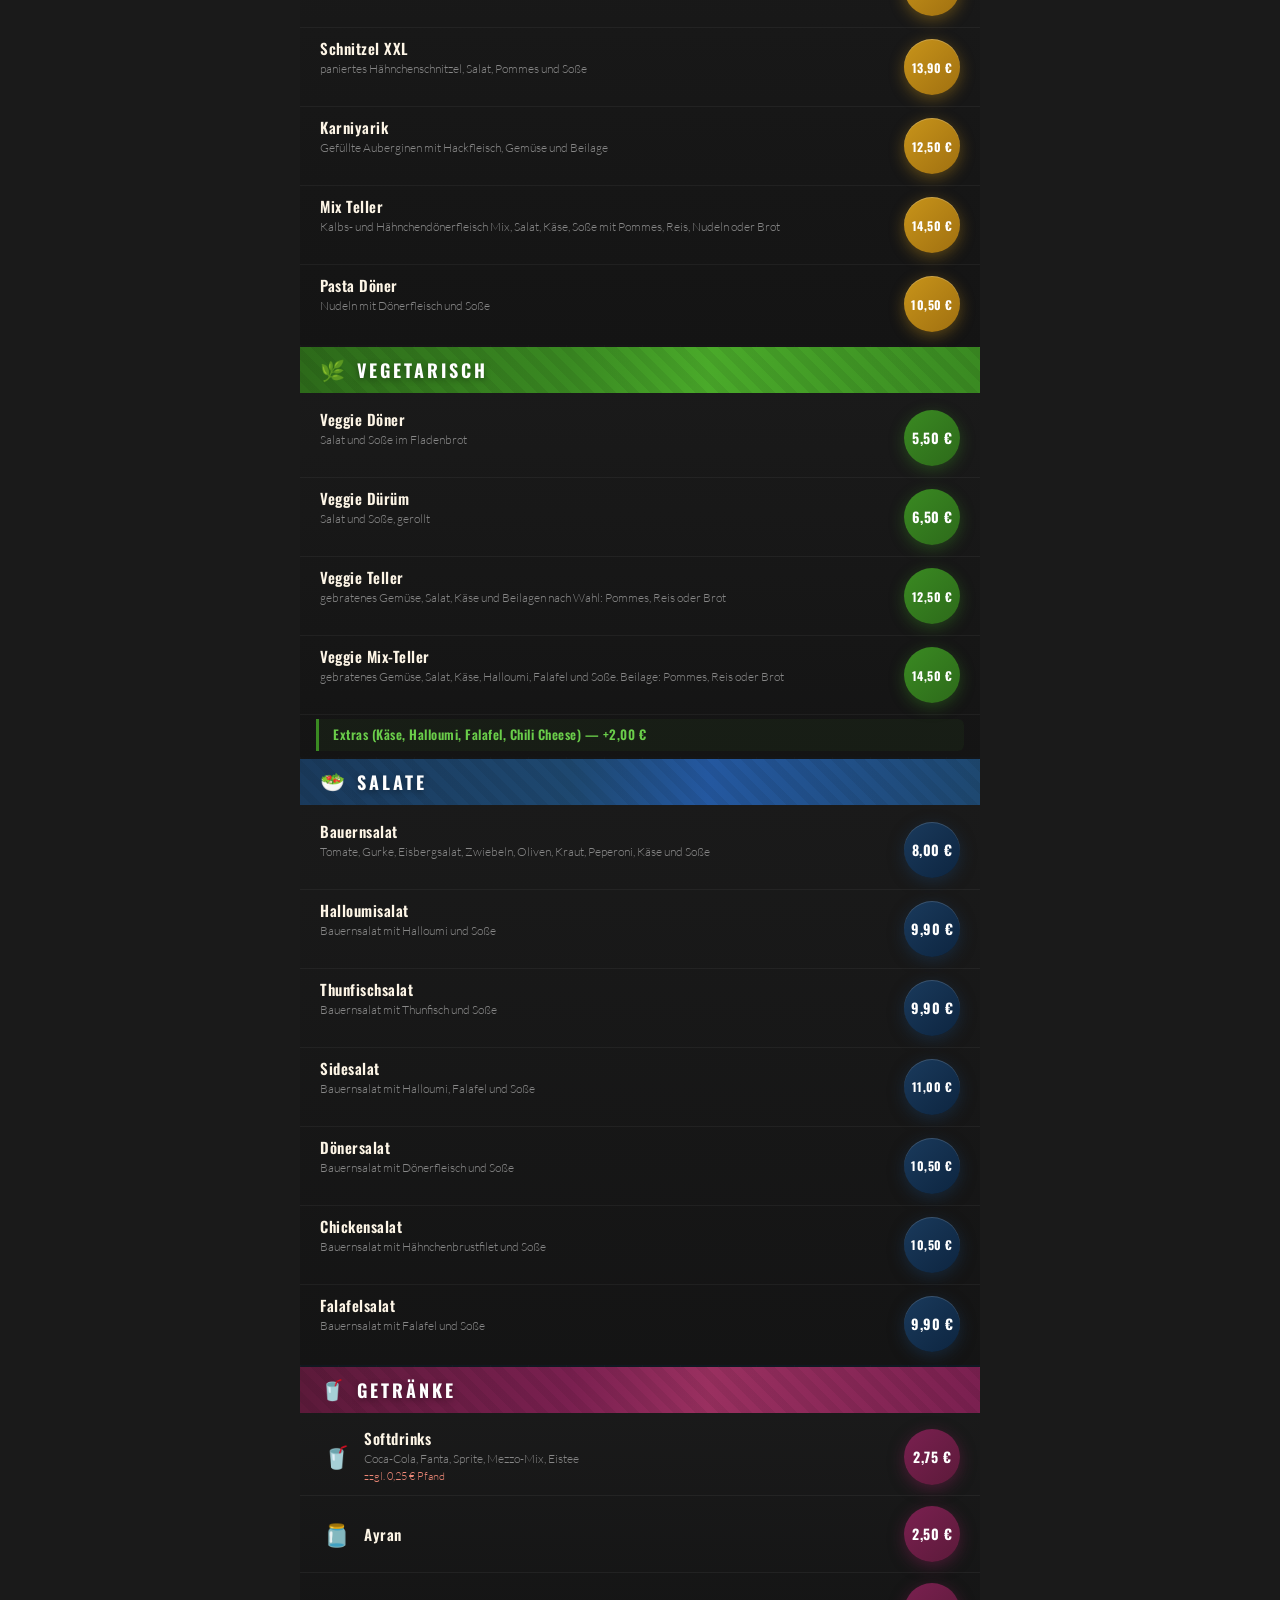
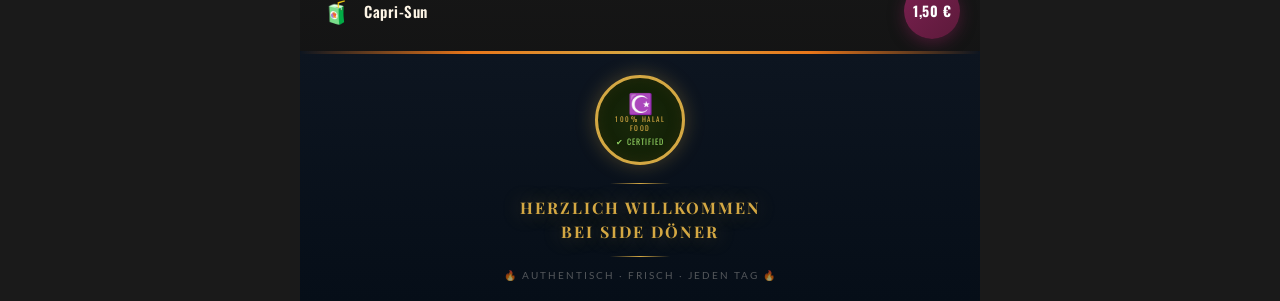
<file: menu.html>
<!DOCTYPE html>
<html lang="de">
<head>
<meta charset="UTF-8">
<meta name="viewport" content="width=device-width, initial-scale=1.0">
<title>SIDE DÖNER – Speisekarte</title>
<style>
@font-face {
    font-family: 'Playfair Display';
    src: url('./fonts/Playfair_Display/PlayfairDisplay-Bold.ttf');
    font-weight: 700;
}
@font-face {
    font-family: 'Playfair Display';
    src: url('./fonts/Playfair_Display/PlayfairDisplay-Black.ttf');
    font-weight: 900;
}
@font-face {
    font-family: 'Oswald';
    src: url('./fonts/Oswald/Oswald-Regular.ttf');
    font-weight: 400;
}
@font-face {
    font-family: 'Oswald';
    src: url('./fonts/Oswald/Oswald-Medium.ttf');
    font-weight: 500;
}
@font-face {
    font-family: 'Oswald';
    src: url('./fonts/Oswald/Oswald-SemiBold.ttf');
    font-weight: 600;
}
@font-face {
    font-family: 'Oswald';
    src: url('./fonts/Oswald/Oswald-Bold.ttf');
    font-weight: 700;
}
@font-face {
    font-family: 'Lato';
    src: url('./fonts/Lato/Lato-Light.ttf');
    font-weight: 300;
}
@font-face {
    font-family: 'Lato';
    src: url('./fonts/Lato/Lato-Regular.ttf');
    font-weight: 400;
}
@font-face {
    font-family: 'Lato';
    src: url('./fonts/Lato/Lato-Bold.ttf');
    font-weight: 700;
}

  :root {
    --orange: #E8761A;
    --orange-light: #F4943A;
    --orange-dark: #C45F0A;
    --blue: #1A3A5C;
    --blue-deep: #0D2540;
    --dark: #1A1A1A;
    --slate: #2A2A2A;
    --white: #FFFFFF;
    --cream: #FDF5E6;
    --gold: #D4A843;
    --gray-light: #888;
  }

  * { margin: 0; padding: 0; box-sizing: border-box; }

  body {
    background: var(--dark);
    color: var(--white);
    font-family: 'Lato', sans-serif;
    min-height: 100vh;
  }

  .menu-wrapper {
    max-width: 680px;
    margin: 0 auto;
    background:
      repeating-linear-gradient(
        90deg,
        rgba(255,255,255,0.012) 0px,
        rgba(255,255,255,0.012) 1px,
        transparent 1px,
        transparent 38px
      ),
      repeating-linear-gradient(
        180deg,
        rgba(255,255,255,0.012) 0px,
        rgba(255,255,255,0.012) 1px,
        transparent 1px,
        transparent 38px
      ),
      linear-gradient(160deg, #1f1208 0%, #1a1a1a 30%, #151515 60%, #0d1a2a 100%);
    position: relative;
    overflow: hidden;
  }

  .menu-wrapper::before {
    content: '';
    position: fixed;
    inset: 0;
    background-image:
      url("data:image/svg+xml,%3Csvg xmlns='http://www.w3.org/2000/svg' width='300' height='300'%3E%3Cfilter id='n'%3E%3CfeTurbulence type='fractalNoise' baseFrequency='0.85' numOctaves='4' stitchTiles='stitch'/%3E%3C/filter%3E%3Crect width='300' height='300' filter='url(%23n)' opacity='0.06'/%3E%3C/svg%3E");
    pointer-events: none;
    z-index: 0;
    opacity: 0.5;
  }

  .header {
    position: relative;
    text-align: center;
    padding: 0;
    overflow: hidden;
  }

  .header-bg {
    background: linear-gradient(180deg, #0a1520 0%, #0d2035 50%, #1a1a1a 100%);
    padding: 36px 24px 28px;
    position: relative;
  }

  .header-bg::before {
    content: '';
    position: absolute;
    inset: 0;
    background:
      radial-gradient(ellipse 80% 60% at 50% 0%, rgba(232,118,26,0.18) 0%, transparent 70%);
  }

  .flame-logo {
    display: inline-flex;
    align-items: center;
    gap: 12px;
    position: relative;
    z-index: 2;
  }

  .flame-icon {
    font-size: 38px;
    filter: drop-shadow(0 0 12px rgba(232,118,26,0.9));
    animation: flicker 2.5s ease-in-out infinite;
  }

  @keyframes flicker {
    0%, 100% { filter: drop-shadow(0 0 10px rgba(232,118,26,0.9)) drop-shadow(0 0 20px rgba(232,118,26,0.5)); transform: scaleY(1); }
    25% { filter: drop-shadow(0 0 16px rgba(255,160,60,1)) drop-shadow(0 0 30px rgba(232,118,26,0.7)); transform: scaleY(1.04); }
    75% { filter: drop-shadow(0 0 8px rgba(200,90,10,0.8)); transform: scaleY(0.97); }
  }

  .brand-name {
    font-family: 'Playfair Display', serif;
    font-size: clamp(38px, 10vw, 60px);
    font-weight: 900;
    letter-spacing: 4px;
    line-height: 1;
    background: linear-gradient(135deg, #ffffff 0%, #f4943a 40%, #d4a843 70%, #ffffff 100%);
    -webkit-background-clip: text;
    -webkit-text-fill-color: transparent;
    background-clip: text;
    text-shadow: none;
    position: relative;
    z-index: 2;
  }

  .tagline {
    font-family: 'Oswald', sans-serif;
    font-size: 11px;
    letter-spacing: 5px;
    color: var(--orange-light);
    text-transform: uppercase;
    margin-top: 6px;
    opacity: 0.9;
    position: relative;
    z-index: 2;
  }

  .header-divider {
    display: flex;
    align-items: center;
    gap: 12px;
    margin: 14px auto 0;
    max-width: 280px;
    position: relative;
    z-index: 2;
  }
  .header-divider::before, .header-divider::after {
    content: '';
    flex: 1;
    height: 1px;
    background: linear-gradient(90deg, transparent, var(--gold), transparent);
  }
  .header-divider span {
    color: var(--gold);
    font-size: 14px;
  }

  .food-photos-row {
    display: grid;
    grid-template-columns: repeat(5, 1fr);
    gap: 3px;
    height: 100px;
    position: relative;
    z-index: 2;
  }

  .food-photo {
    position: relative;
    overflow: hidden;
    background: #2a2a2a;
  }

  .food-photo::after {
    content: '';
    position: absolute;
    inset: 0;
    background: linear-gradient(180deg, rgba(0,0,0,0.2) 0%, rgba(232,118,26,0.15) 100%);
  }

  .food-emoji-placeholder {
    width: 100%;
    height: 100%;
    display: flex;
    flex-direction: column;
    align-items: center;
    justify-content: center;
    background: linear-gradient(135deg, #2a1505 0%, #1a1a1a 100%);
    font-size: 28px;
    gap: 3px;
    position: relative;
    z-index: 1;
  }

  .food-emoji-placeholder span {
    font-size: 9px;
    color: var(--orange-light);
    font-family: 'Oswald', sans-serif;
    letter-spacing: 1px;
    text-transform: uppercase;
    opacity: 0.8;
  }

  .section-banner {
    background: linear-gradient(90deg, var(--orange-dark) 0%, var(--orange) 40%, var(--orange-light) 60%, var(--orange) 100%);
    padding: 10px 20px;
    position: relative;
    overflow: hidden;
    display: flex;
    align-items: center;
    gap: 12px;
    margin-top: 2px;
  }

  .section-banner::before {
    content: '';
    position: absolute;
    inset: 0;
    background: repeating-linear-gradient(
      45deg,
      transparent,
      transparent 8px,
      rgba(0,0,0,0.06) 8px,
      rgba(0,0,0,0.06) 16px
    );
  }

  .section-banner-icon {
    font-size: 20px;
    position: relative;
    z-index: 1;
  }

  .section-banner-title {
    font-family: 'Oswald', sans-serif;
    font-size: 18px;
    font-weight: 700;
    letter-spacing: 3px;
    text-transform: uppercase;
    color: var(--white);
    position: relative;
    z-index: 1;
    text-shadow: 0 2px 6px rgba(0,0,0,0.4);
  }

  .section-body {
    padding: 6px 0 2px;
    background: linear-gradient(180deg, rgba(26,26,26,0.98) 0%, rgba(20,20,20,0.98) 100%);
  }

  .menu-item {
    display: flex;
    align-items: flex-start;
    padding: 11px 20px 11px 20px;
    border-bottom: 1px solid rgba(255,255,255,0.05);
    gap: 14px;
    position: relative;
    transition: background 0.2s;
  }

  .menu-item:hover {
    background: rgba(232,118,26,0.05);
  }

  .menu-item:last-child {
    border-bottom: none;
  }

  .item-text {
    flex: 1;
  }

  .item-name {
    font-family: 'Oswald', sans-serif;
    font-size: 15px;
    font-weight: 600;
    color: var(--cream);
    letter-spacing: 0.5px;
    line-height: 1.2;
  }

  .item-desc {
    font-size: 12px;
    color: var(--gray-light);
    margin-top: 3px;
    line-height: 1.45;
    font-weight: 300;
  }

  .price-badge {
    background: linear-gradient(135deg, var(--orange) 0%, var(--orange-dark) 100%);
    color: var(--white);
    font-family: 'Oswald', sans-serif;
    font-size: 14px;
    font-weight: 700;
    min-width: 56px;
    height: 56px;
    border-radius: 50%;
    display: flex;
    align-items: center;
    justify-content: center;
    flex-shrink: 0;
    box-shadow: 0 4px 15px rgba(232,118,26,0.4), inset 0 1px 0 rgba(255,255,255,0.2);
    letter-spacing: 0.5px;
    text-align: center;
    line-height: 1.1;
  }

  .price-badge.blue {
    background: linear-gradient(135deg, var(--blue) 0%, var(--blue-deep) 100%);
    box-shadow: 0 4px 15px rgba(26,58,92,0.5), inset 0 1px 0 rgba(255,255,255,0.15);
  }

  .price-badge.gold {
    background: linear-gradient(135deg, #c8941a 0%, #a07010 100%);
    box-shadow: 0 4px 15px rgba(200,148,26,0.4), inset 0 1px 0 rgba(255,255,255,0.2);
  }

  .price-small {
    font-size: 12px;
  }

  .extras-item {
    background: rgba(232,118,26,0.07);
    border-left: 3px solid var(--orange);
    margin: 4px 16px 4px;
    border-radius: 0 6px 6px 0;
    padding: 8px 14px;
  }

  .extras-item .item-name {
    font-size: 13px;
    color: var(--orange-light);
  }

  .drink-item {
    display: flex;
    align-items: center;
    padding: 10px 20px;
    border-bottom: 1px solid rgba(255,255,255,0.05);
    gap: 12px;
  }

  .drink-icon {
    font-size: 22px;
    width: 32px;
    text-align: center;
    flex-shrink: 0;
  }

  .footer {
    background: linear-gradient(180deg, #0d1520 0%, #060e18 100%);
    padding: 24px 20px 20px;
    text-align: center;
    position: relative;
    overflow: hidden;
  }

  .footer::before {
    content: '';
    position: absolute;
    top: 0; left: 0; right: 0;
    height: 3px;
    background: linear-gradient(90deg, transparent, var(--orange), var(--gold), var(--orange), transparent);
  }

  .halal-seal {
    width: 90px;
    height: 90px;
    border-radius: 50%;
    border: 3px solid var(--gold);
    display: flex;
    flex-direction: column;
    align-items: center;
    justify-content: center;
    background: radial-gradient(circle, #1a2a0a 0%, #0d1a05 100%);
    box-shadow: 0 0 20px rgba(212,168,67,0.3), inset 0 0 15px rgba(212,168,67,0.1);
    margin: 0 auto 18px;
  }

  .halal-seal-star {
    font-size: 20px;
    line-height: 1;
    margin-bottom: 2px;
  }

  .halal-seal-text {
    font-family: 'Oswald', sans-serif;
    font-size: 7px;
    color: var(--gold);
    letter-spacing: 1.5px;
    text-transform: uppercase;
    text-align: center;
    line-height: 1.3;
  }

  .halal-seal-certified {
    font-size: 8px;
    color: #90d060;
    font-family: 'Oswald', sans-serif;
    letter-spacing: 1px;
    margin-top: 2px;
  }

  .welcome-msg {
    font-family: 'Playfair Display', serif;
    font-size: 16px;
    font-weight: 700;
    color: var(--gold);
    letter-spacing: 2px;
    margin-top: 10px;
    line-height: 1.5;
    text-shadow: 0 0 20px rgba(212,168,67,0.4);
  }

  .footer-line {
    width: 60px;
    height: 1px;
    background: linear-gradient(90deg, transparent, var(--gold), transparent);
    margin: 12px auto;
  }

  .footer-sub {
    font-size: 10px;
    color: var(--gray-light);
    letter-spacing: 2px;
    text-transform: uppercase;
    opacity: 0.6;
  }
</style>
</head>
<body>
<div class="menu-wrapper">

  <!-- HEADER -->
  <div class="header">
    <div class="header-bg">
      <div class="flame-logo">
        <span class="flame-icon">🔥</span>
        <div>
          <div class="brand-name">SIDE DÖNER</div>
          <div class="tagline">Authentisch · Frisch · Leidenschaftlich</div>
        </div>
        <span class="flame-icon">🔥</span>
      </div>
      <div class="header-divider"><span>✦</span></div>
    </div>

    <div class="food-photos-row">
      <div class="food-photo">
        <div class="food-emoji-placeholder">🥙<span>Döner</span></div>
      </div>
      <div class="food-photo">
        <div class="food-emoji-placeholder">🌯<span>Dürüm</span></div>
      </div>
      <div class="food-photo">
        <div class="food-emoji-placeholder">🍽️<span>Teller</span></div>
      </div>
      <div class="food-photo">
        <div class="food-emoji-placeholder">🥗<span>Salat</span></div>
      </div>
      <div class="food-photo">
        <div class="food-emoji-placeholder">🥤<span>Drinks</span></div>
      </div>
    </div>
  </div>

  <!-- SIDE BOX GERICHTE -->
  <div class="section-banner">
    <span class="section-banner-icon">📦</span>
    <span class="section-banner-title">Side Box Gerichte</span>
  </div>
  <div class="section-body">
    <div class="menu-item">
      <div class="item-text">
        <div class="item-name">Kiddy Box</div>
        <div class="item-desc">Wahlweise eine Box nach Wahl mit Saft, Lutscher, Spielzeug und Luftballon</div>
      </div>
      <div class="price-badge blue">7,00 €</div>
    </div>
    <div class="menu-item">
      <div class="item-text">
        <div class="item-name">Pomm-Döner Box</div>
        <div class="item-desc">mit Pommes, Dönerfleisch und Soße</div>
      </div>
      <div class="price-badge">7,00 €</div>
    </div>
    <div class="menu-item">
      <div class="item-text">
        <div class="item-name">Döner Box</div>
        <div class="item-desc">mit Dönerfleisch, Salat und Soße</div>
      </div>
      <div class="price-badge">7,00 €</div>
    </div>
    <div class="menu-item">
      <div class="item-text">
        <div class="item-name">Nuggets Box</div>
        <div class="item-desc">4x Chicken Nuggets, Pommes und Soße</div>
      </div>
      <div class="price-badge">7,00 €</div>
    </div>
    <div class="menu-item">
      <div class="item-text">
        <div class="item-name">Nudel Box</div>
        <div class="item-desc">mit Dönerfleisch, Nudeln und Soße</div>
      </div>
      <div class="price-badge">7,00 €</div>
    </div>
    <div class="menu-item">
      <div class="item-text">
        <div class="item-name">Reis Box</div>
        <div class="item-desc">mit Reis, Dönerfleisch und Soße</div>
      </div>
      <div class="price-badge">7,00 €</div>
    </div>
    <div class="menu-item">
      <div class="item-text">
        <div class="item-name">Pommes</div>
        <div class="item-desc">mit Ketchup und Mayo</div>
      </div>
      <div class="price-badge">5,00 €</div>
    </div>
    <div class="extras-item">
      <div class="item-name">Extras (Käse, Halloumi, Falafel, Chili Cheese) — +2,00 €</div>
    </div>
  </div>

  <!-- DIE KLASSIKER -->
  <div class="section-banner">
    <span class="section-banner-icon">⭐</span>
    <span class="section-banner-title">Die Klassiker</span>
  </div>
  <div class="section-body">
    <div class="menu-item">
      <div class="item-text">
        <div class="item-name">Döner Kebab</div>
        <div class="item-desc">Dönerfleisch, Salat und Soße im Fladenbrot</div>
      </div>
      <div class="price-badge">7,50 €</div>
    </div>
    <div class="menu-item">
      <div class="item-text">
        <div class="item-name">Döner Big</div>
        <div class="item-desc">Big Portion Dönerfleisch, Salat und Soße im Fladenbrot</div>
      </div>
      <div class="price-badge">9,90 €</div>
    </div>
    <div class="menu-item">
      <div class="item-text">
        <div class="item-name">Döner XXL</div>
        <div class="item-desc">mit Dönerfleisch, Salat und Soße im 1/2 Fladenbrot</div>
      </div>
      <div class="price-badge gold"><span class="price-small">14,00 €</span></div>
    </div>
    <div class="menu-item">
      <div class="item-text">
        <div class="item-name">Dürüm</div>
        <div class="item-desc">mit Dönerfleisch, Salat und Soße</div>
      </div>
      <div class="price-badge">8,50 €</div>
    </div>
    <div class="menu-item">
      <div class="item-text">
        <div class="item-name">Lahmacun</div>
        <div class="item-desc">mit Dönerfleisch, Salat und Soße</div>
      </div>
      <div class="price-badge">9,90 €</div>
    </div>
    <div class="extras-item">
      <div class="item-name">Extras (Käse, Halloumi, Falafel, Chili Cheese) — +2,00 €</div>
    </div>
  </div>

  <!-- SIDE SPECIALS -->
  <div class="section-banner">
    <span class="section-banner-icon">👑</span>
    <span class="section-banner-title">Side Specials</span>
  </div>
  <div class="section-body">
    <div class="menu-item">
      <div class="item-text">
        <div class="item-name">Döner Teller</div>
        <div class="item-desc">Dönerfleisch, Salat und Soße mit Pommes, Reis, Nudeln oder Brot</div>
      </div>
      <div class="price-badge gold"><span class="price-small">12,90 €</span></div>
    </div>
    <div class="menu-item">
      <div class="item-text">
        <div class="item-name">Döner Teller Menü + Softdrink</div>
        <div class="item-desc">Dönerfleisch, Salat und Soße mit Pommes, Reis, Nudeln oder Brot</div>
      </div>
      <div class="price-badge gold"><span class="price-small">14,90 €</span></div>
    </div>
    <div class="menu-item">
      <div class="item-text">
        <div class="item-name">Schnitzel XXL</div>
        <div class="item-desc">paniertes Hähnchenschnitzel, Salat, Pommes und Soße</div>
      </div>
      <div class="price-badge gold"><span class="price-small">13,90 €</span></div>
    </div>
    <div class="menu-item">
      <div class="item-text">
        <div class="item-name">Karniyarik</div>
        <div class="item-desc">Gefüllte Auberginen mit Hackfleisch, Gemüse und Beilage</div>
      </div>
      <div class="price-badge gold"><span class="price-small">12,50 €</span></div>
    </div>
    <div class="menu-item">
      <div class="item-text">
        <div class="item-name">Mix Teller</div>
        <div class="item-desc">Kalbs- und Hähnchendönerfleisch Mix, Salat, Käse, Soße mit Pommes, Reis, Nudeln oder Brot</div>
      </div>
      <div class="price-badge gold"><span class="price-small">14,50 €</span></div>
    </div>
    <div class="menu-item">
      <div class="item-text">
        <div class="item-name">Pasta Döner</div>
        <div class="item-desc">Nudeln mit Dönerfleisch und Soße</div>
      </div>
      <div class="price-badge gold"><span class="price-small">10,50 €</span></div>
    </div>
  </div>

  <!-- VEGETARISCH -->
  <div class="section-banner" style="background: linear-gradient(90deg, #2d6a1a 0%, #3a8a22 40%, #4aaa2a 60%, #3a8a22 100%);">
    <span class="section-banner-icon">🌿</span>
    <span class="section-banner-title">Vegetarisch</span>
  </div>
  <div class="section-body">
    <div class="menu-item">
      <div class="item-text">
        <div class="item-name">Veggie Döner</div>
        <div class="item-desc">Salat und Soße im Fladenbrot</div>
      </div>
      <div class="price-badge" style="background: linear-gradient(135deg, #3a8a22, #2d6a1a); box-shadow: 0 4px 15px rgba(58,138,34,0.4);">5,50 €</div>
    </div>
    <div class="menu-item">
      <div class="item-text">
        <div class="item-name">Veggie Dürüm</div>
        <div class="item-desc">Salat und Soße, gerollt</div>
      </div>
      <div class="price-badge" style="background: linear-gradient(135deg, #3a8a22, #2d6a1a); box-shadow: 0 4px 15px rgba(58,138,34,0.4);">6,50 €</div>
    </div>
    <div class="menu-item">
      <div class="item-text">
        <div class="item-name">Veggie Teller</div>
        <div class="item-desc">gebratenes Gemüse, Salat, Käse und Beilagen nach Wahl: Pommes, Reis oder Brot</div>
      </div>
      <div class="price-badge" style="background: linear-gradient(135deg, #3a8a22, #2d6a1a); box-shadow: 0 4px 15px rgba(58,138,34,0.4);"><span class="price-small">12,50 €</span></div>
    </div>
    <div class="menu-item">
      <div class="item-text">
        <div class="item-name">Veggie Mix-Teller</div>
        <div class="item-desc">gebratenes Gemüse, Salat, Käse, Halloumi, Falafel und Soße. Beilage: Pommes, Reis oder Brot</div>
      </div>
      <div class="price-badge" style="background: linear-gradient(135deg, #3a8a22, #2d6a1a); box-shadow: 0 4px 15px rgba(58,138,34,0.4);"><span class="price-small">14,50 €</span></div>
    </div>
    <div class="extras-item" style="border-left-color: #3a8a22; background: rgba(58,138,34,0.07);">
      <div class="item-name" style="color: #6acd4a;">Extras (Käse, Halloumi, Falafel, Chili Cheese) — +2,00 €</div>
    </div>
  </div>

  <!-- SALATE -->
  <div class="section-banner" style="background: linear-gradient(90deg, #1a3a5c 0%, #1e4870 40%, #2458a0 60%, #1e4870 100%);">
    <span class="section-banner-icon">🥗</span>
    <span class="section-banner-title">Salate</span>
  </div>
  <div class="section-body">
    <div class="menu-item">
      <div class="item-text">
        <div class="item-name">Bauernsalat</div>
        <div class="item-desc">Tomate, Gurke, Eisbergsalat, Zwiebeln, Oliven, Kraut, Peperoni, Käse und Soße</div>
      </div>
      <div class="price-badge blue">8,00 €</div>
    </div>
    <div class="menu-item">
      <div class="item-text">
        <div class="item-name">Halloumisalat</div>
        <div class="item-desc">Bauernsalat mit Halloumi und Soße</div>
      </div>
      <div class="price-badge blue">9,90 €</div>
    </div>
    <div class="menu-item">
      <div class="item-text">
        <div class="item-name">Thunfischsalat</div>
        <div class="item-desc">Bauernsalat mit Thunfisch und Soße</div>
      </div>
      <div class="price-badge blue">9,90 €</div>
    </div>
    <div class="menu-item">
      <div class="item-text">
        <div class="item-name">Sidesalat</div>
        <div class="item-desc">Bauernsalat mit Halloumi, Falafel und Soße</div>
      </div>
      <div class="price-badge blue"><span class="price-small">11,00 €</span></div>
    </div>
    <div class="menu-item">
      <div class="item-text">
        <div class="item-name">Dönersalat</div>
        <div class="item-desc">Bauernsalat mit Dönerfleisch und Soße</div>
      </div>
      <div class="price-badge blue"><span class="price-small">10,50 €</span></div>
    </div>
    <div class="menu-item">
      <div class="item-text">
        <div class="item-name">Chickensalat</div>
        <div class="item-desc">Bauernsalat mit Hähnchenbrustfilet und Soße</div>
      </div>
      <div class="price-badge blue"><span class="price-small">10,50 €</span></div>
    </div>
    <div class="menu-item">
      <div class="item-text">
        <div class="item-name">Falafelsalat</div>
        <div class="item-desc">Bauernsalat mit Falafel und Soße</div>
      </div>
      <div class="price-badge blue">9,90 €</div>
    </div>
  </div>

  <!-- GETRÄNKE -->
  <div class="section-banner" style="background: linear-gradient(90deg, #5c1a3a 0%, #7a2050 40%, #9a3060 60%, #7a2050 100%);">
    <span class="section-banner-icon">🥤</span>
    <span class="section-banner-title">Getränke</span>
  </div>
  <div class="section-body">
    <div class="drink-item">
      <span class="drink-icon">🥤</span>
      <div class="item-text">
        <div class="item-name">Softdrinks</div>
        <div class="item-desc">Coca-Cola, Fanta, Sprite, Mezzo-Mix, Eistee<br><span style="color:#e87; font-size:11px;">zzgl. 0,25 € Pfand</span></div>
      </div>
      <div class="price-badge" style="background: linear-gradient(135deg, #7a2050, #5c1a3a); box-shadow: 0 4px 15px rgba(122,32,80,0.5);">2,75 €</div>
    </div>
    <div class="drink-item">
      <span class="drink-icon">🫙</span>
      <div class="item-text">
        <div class="item-name">Ayran</div>
      </div>
      <div class="price-badge" style="background: linear-gradient(135deg, #7a2050, #5c1a3a); box-shadow: 0 4px 15px rgba(122,32,80,0.5);">2,50 €</div>
    </div>
    <div class="drink-item" style="border-bottom:none;">
      <span class="drink-icon">🧃</span>
      <div class="item-text">
        <div class="item-name">Capri-Sun</div>
      </div>
      <div class="price-badge" style="background: linear-gradient(135deg, #7a2050, #5c1a3a); box-shadow: 0 4px 15px rgba(122,32,80,0.5);">1,50 €</div>
    </div>
  </div>

  <!-- FOOTER -->
  <div class="footer">
    <div class="halal-seal">
      <div class="halal-seal-star">☪️</div>
      <div class="halal-seal-text">100% HALAL<br>FOOD</div>
      <div class="halal-seal-certified">✔ CERTIFIED</div>
    </div>
    <div class="footer-line"></div>
    <div class="welcome-msg">HERZLICH WILLKOMMEN<br>BEI SIDE DÖNER</div>
    <div class="footer-line"></div>
    <div class="footer-sub">🔥 Authentisch · Frisch · Jeden Tag 🔥</div>
  </div>

</div>
</body>
</html>
</file>
<file: style.css>
/* ===============================================
   CSS-VARIABLEN
   =============================================== */
:root {
    --bg-primary: #0a0a0a;
    --bg-secondary: #1a1a1a;
    --bg-card: #242424;
    --text-primary: #ffffff;
    --text-secondary: #b0b0b0;
    --text-muted: #707070;
    --accent-primary: #e63946;
    --accent-secondary: #ff6b35;
    --accent-gradient: linear-gradient(135deg, #e63946, #ff6b35);
    --btn-facebook: #1877f2;
    --btn-instagram: linear-gradient(45deg, #f09433, #e6683c, #dc2743, #cc2366, #bc1888);
    --btn-tiktok: #000000;
    --btn-order: #00d26a;
    --border-radius: 12px;
    --transition: all 0.3s cubic-bezier(0.4, 0, 0.2, 1);
    --shadow-sm: 0 2px 8px rgba(0, 0, 0, 0.3);
    --shadow-md: 0 4px 16px rgba(0, 0, 0, 0.4);
    --shadow-lg: 0 8px 32px rgba(0, 0, 0, 0.5);
    --info-blue: #2196f3;
    --notice-height: 70px;
}

/* ===============================================
   ZURÜCKSETZEN & BASIS
   =============================================== */
*,
*::before,
*::after {
    box-sizing: border-box;
    margin: 0;
    padding: 0;
}

html {
    scroll-behavior: smooth;
}

body {
    font-family: -apple-system, BlinkMacSystemFont, 'Segoe UI', Roboto, Oxygen, Ubuntu, sans-serif;
    background-color: var(--bg-primary);
    color: var(--text-primary);
    line-height: 1.6;
    min-height: 100vh;
    display: flex;
    flex-direction: column;
    padding-top: var(--notice-height);
    transition: padding-top 0.3s ease;
}

/* Abstand entfernen, wenn kein Hinweis vorhanden */
body.no-notice {
    padding-top: 0 !important;
}

a {
    text-decoration: none;
    color: inherit;
}

img {
    max-width: 100%;
    display: block;
}

/* ===============================================
   INFORMATIONSHINWEIS
   =============================================== */
.info-notice {
    position: fixed;
    top: 0;
    left: 0;
    right: 0;
    background: var(--info-blue);
    padding: 15px 20px;
    z-index: 1000;
    box-shadow: var(--shadow-sm);
    transition: transform 0.3s ease, opacity 0.3s ease;
}

.info-notice.hidden {
    transform: translateY(-100%);
    opacity: 0;
    pointer-events: none;
}

.info-content {
    max-width: 900px;
    margin: 0 auto;
    display: flex;
    align-items: center;
    justify-content: space-between;
    gap: 15px;
}

.info-text {
    display: flex;
    align-items: center;
    gap: 12px;
    flex: 1;
}

.info-text i {
    font-size: 1.3rem;
    color: white;
    flex-shrink: 0;
}

.info-text p {
    font-size: 0.85rem;
    color: white;
    margin: 0;
}

.info-text a {
    color: white;
    text-decoration: underline;
    font-weight: 600;
}

.info-text a:hover {
    opacity: 0.9;
}

.info-close {
    background: rgba(255, 255, 255, 0.2);
    border: none;
    color: white;
    width: 32px;
    height: 32px;
    border-radius: 50%;
    cursor: pointer;
    display: flex;
    align-items: center;
    justify-content: center;
    transition: var(--transition);
    flex-shrink: 0;
}

.info-close:hover {
    background: rgba(255, 255, 255, 0.3);
    transform: scale(1.1);
}

.info-close:active {
    transform: scale(0.95);
}

/* ===============================================
   KOPFBEREICH
   =============================================== */
header {
    text-align: center;
    padding-bottom: 20px;
}

.cover {
    width: 100%;
    height: 220px;
    overflow: hidden;
    position: relative;
}

.cover-img {
    width: 100%;
    height: 100%;
    object-fit: cover;
    object-position: center;
}

.cover::after {
    content: '';
    position: absolute;
    bottom: 0;
    left: 0;
    right: 0;
    height: 80px;
    background: linear-gradient(to top, var(--bg-primary), transparent);
}

.logo-container {
    position: relative;
    margin-top: -60px;
    margin-bottom: 15px;
    display: flex;
    justify-content: center;
}

.logo {
    width: 120px;
    height: 120px;
    border-radius: 50%;
    border: 4px solid var(--bg-primary);
    box-shadow: var(--shadow-lg);
    object-fit: cover;
    background-color: var(--bg-secondary);
}

header h1 {
    font-size: 2rem;
    font-weight: 700;
    margin-bottom: 8px;
    background: var(--accent-gradient);
    -webkit-background-clip: text;
    -webkit-text-fill-color: transparent;
    background-clip: text;
}

header .address {
    color: var(--text-secondary);
    font-size: 0.95rem;
    display: flex;
    align-items: center;
    justify-content: center;
    gap: 8px;
}

header .address i {
    color: var(--accent-primary);
}

/* ===============================================
   HAUPTINHALT & BUTTONS
   =============================================== */
main {
    flex: 1;
    padding: 0 20px 30px;
}

.buttons-container {
    display: flex;
    flex-direction: column;
    align-items: center;
    gap: 12px;
    max-width: 400px;
    margin: 0 auto;
}

.btn {
    display: flex;
    align-items: center;
    justify-content: center;
    gap: 12px;
    width: 100%;
    padding: 16px 24px;
    border-radius: var(--border-radius);
    font-size: 1rem;
    font-weight: 600;
    color: white;
    transition: var(--transition);
    box-shadow: var(--shadow-sm);
    position: relative;
    overflow: hidden;
}

.btn::before {
    content: '';
    position: absolute;
    top: 0;
    left: -100%;
    width: 100%;
    height: 100%;
    background: linear-gradient(90deg, transparent, rgba(255,255,255,0.1), transparent);
    transition: left 0.5s;
}

.btn:hover::before {
    left: 100%;
}

.btn:hover {
    transform: translateY(-3px);
    box-shadow: var(--shadow-md);
}

.btn:active {
    transform: translateY(-1px);
}

.btn i {
    font-size: 1.2rem;
    width: 24px;
    text-align: center;
}

/* Button-Varianten */
.btn-location {
    background: var(--accent-gradient);
}

.btn-rating {
    background: linear-gradient(135deg, #ffd700, #ff8c00);
    position: relative;
    animation: rating-pulse 2s ease-in-out infinite, rating-shake 5s ease-in-out 2s infinite;
    box-shadow: 
        0 0 20px rgba(255, 215, 0, 0.5),
        0 0 30px rgba(255, 140, 0, 0.3),
        0 4px 16px rgba(0, 0, 0, 0.4);
}

.btn-rating:hover {
    animation: rating-pulse 2s ease-in-out infinite, rating-shake 5s ease-in-out 2s infinite;
    transform: translateY(-4px) scale(1.02);
    box-shadow: 
        0 0 30px rgba(255, 215, 0, 0.7),
        0 0 40px rgba(255, 140, 0, 0.4),
        0 6px 20px rgba(0, 0, 0, 0.5);
}

/* Animations für den Bewertungs-Button */
@keyframes rating-pulse {
    0%, 100% {
        box-shadow: 
            0 0 15px rgba(255, 215, 0, 0.4),
            0 0 25px rgba(255, 140, 0, 0.2),
            0 4px 16px rgba(0, 0, 0, 0.4);
    }
    50% {
        box-shadow: 
            0 0 25px rgba(255, 215, 0, 0.7),
            0 0 40px rgba(255, 140, 0, 0.4),
            0 4px 16px rgba(0, 0, 0, 0.4);
    }
}

@keyframes rating-shake {
    0%, 88%, 100% {
        transform: translateX(0);
    }
    90%, 94%, 98% {
        transform: translateX(-4px);
    }
    92%, 96% {
        transform: translateX(4px);
    }
}

.btn-facebook {
    background: var(--btn-facebook);
}

.btn-instagram {
    background: var(--btn-instagram);
}

.btn-tiktok {
    background: var(--btn-tiktok);
    border: 1px solid #333;
}

.btn-website {
    background: linear-gradient(135deg, #667eea, #764ba2);
}

.btn-order {
    background: var(--btn-order);
}
.btn-menu {
    background: linear-gradient(135deg, #0d8a8a, #0a6060);
}

/* ===============================================
   FUßBEREICH
   =============================================== */
footer {
    background: var(--bg-secondary);
    padding: 30px 20px;
    margin-top: auto;
    border-top: 1px solid #333;
}

.footer-info {
    text-align: center;
    margin-bottom: 20px;
}

.owner-info {
    color: var(--text-secondary);
    font-size: 0.9rem;
    line-height: 1.8;
}

.owner-info strong {
    color: var(--text-primary);
    font-size: 1rem;
}

.legal-nav {
    display: flex;
    justify-content: center;
    align-items: center;
    gap: 15px;
    margin-bottom: 20px;
    flex-wrap: wrap;
}

.legal-nav a {
    color: var(--text-muted);
    font-size: 0.9rem;
    transition: var(--transition);
    padding: 5px 10px;
}

.legal-nav a:hover {
    color: var(--accent-primary);
}

.legal-nav .separator {
    color: var(--text-muted);
}

.watermark {
    text-align: center;
    color: var(--text-muted);
    font-size: 0.8rem;
    user-select: none;
}

/* ===============================================
   RESPONSIVE
   =============================================== */
@media screen and (max-width: 600px) {
    :root {
        --notice-height: 90px;
    }
    
    .cover {
        height: 180px;
    }
    
    .logo {
        width: 100px;
        height: 100px;
    }
    
    header h1 {
        font-size: 1.6rem;
    }
    
    .info-content {
        flex-direction: column;
        text-align: center;
        gap: 10px;
    }
    
    .info-text {
        flex-direction: column;
        text-align: center;
    }
    
    .btn {
        padding: 14px 20px;
        font-size: 0.95rem;
    }
    
    /* تأثيرات أخف للموبايل */
    @keyframes rating-shake {
        0%, 90%, 100% {
            transform: translateX(0);
        }
        92%, 96% {
            transform: translateX(-3px);
        }
        94%, 98% {
            transform: translateX(3px);
        }
    }
}

@media screen and (min-width: 601px) {
    .cover {
        height: 280px;
    }
    
    .logo {
        width: 140px;
        height: 140px;
    }
    
    header h1 {
        font-size: 2.5rem;
    }
}

/* ===============================================
   RECHTLICHE SEITEN-STILE
   =============================================== */
.legal-page {
    padding: 40px 20px;
    max-width: 800px;
    margin: 0 auto;
}

.legal-page h1 {
    color: var(--accent-primary);
    margin-bottom: 30px;
    font-size: 2rem;
    border-bottom: 2px solid var(--bg-card);
    padding-bottom: 15px;
}

.legal-page h2 {
    color: var(--text-primary);
    margin: 25px 0 15px;
    font-size: 1.3rem;
}

.legal-page h3 {
    color: var(--text-primary);
    margin: 20px 0 10px;
    font-size: 1.1rem;
}

.legal-page p,
.legal-page li {
    color: var(--text-secondary);
    margin-bottom: 12px;
    line-height: 1.8;
}

.legal-page ul {
    margin-left: 25px;
    margin-bottom: 20px;
}

.legal-page a {
    color: var(--accent-primary);
    text-decoration: underline;
}

.back-link {
    display: inline-flex;
    align-items: center;
    gap: 8px;
    margin-top: 30px;
    padding: 12px 24px;
    background: var(--accent-gradient);
    color: white;
    border-radius: 8px;
    font-weight: 600;
    text-decoration: none;
    transition: var(--transition);
}

.back-link:hover {
    transform: translateY(-2px);
    box-shadow: var(--shadow-md);
}
</file>
